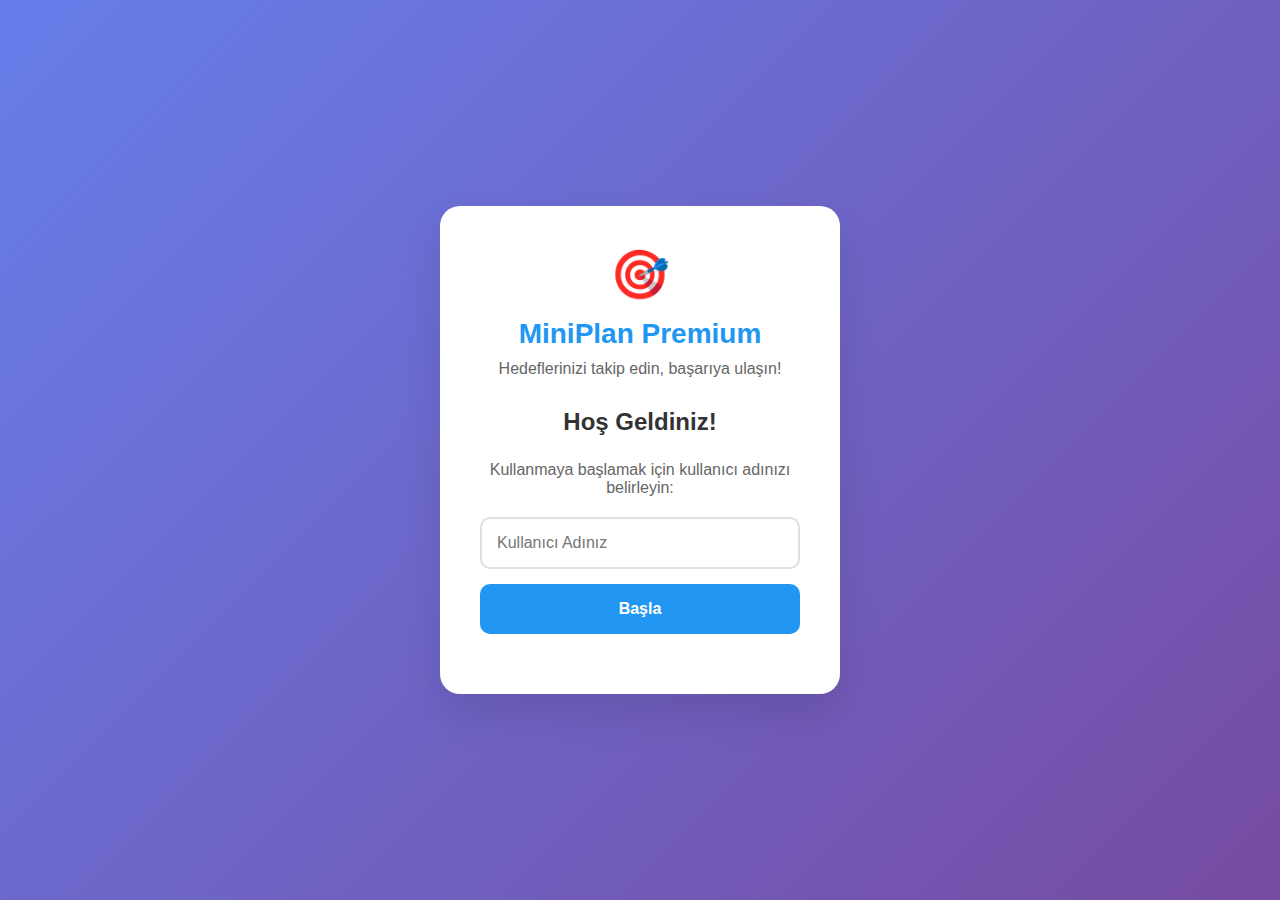
<file: miniplan_new/index.html>
<!DOCTYPE html>
<html lang="tr">
<head>
    <meta charset="UTF-8">
    <meta name="viewport" content="width=device-width, initial-scale=1.0, maximum-scale=1.0, user-scalable=no, viewport-fit=cover">
    <title>MiniPlan - Günlük Plan + AI Motive Geri Bildirim</title>
    
    <!-- PWA Meta Tags -->
    <meta name="description" content="Günlük hedeflerinizi planlayın, takip edin ve AI destekli motivasyon alın">
    <meta name="theme-color" content="#2196F3">
    <meta name="apple-mobile-web-app-capable" content="yes">
    <meta name="apple-mobile-web-app-status-bar-style" content="black-translucent">
    <meta name="apple-mobile-web-app-title" content="MiniPlan">
    <meta name="mobile-web-app-capable" content="yes">
    <meta name="format-detection" content="telephone=no">
    <meta name="msapplication-tap-highlight" content="no">
    
    <!-- PWA Icons -->
    <link rel="icon" type="image/svg+xml" href="icons/icon-192x192.svg">
    <link rel="apple-touch-icon" href="icons/icon-192x192.svg">
    <link rel="manifest" href="manifest.json">
    
    <link rel="stylesheet" href="styles.css">
    <link rel="stylesheet" href="https://cdnjs.cloudflare.com/ajax/libs/font-awesome/6.0.0/css/all.min.css">
</head>
<body>
    <!-- Kullanıcı Kurulum Modal -->
    <div id="userSetupModal" class="auth-modal">
        <div class="auth-container">
            <div class="auth-header">
                <div class="logo">🎯</div>
                <h1>MiniPlan Premium</h1>
                <p>Hedeflerinizi takip edin, başarıya ulaşın!</p>
            </div>
            
            <div class="auth-form">
                <h2>Hoş Geldiniz!</h2>
                <p style="margin-bottom: 20px; color: #666;">Kullanmaya başlamak için kullanıcı adınızı belirleyin:</p>
                <input type="text" id="userNameInput" class="auth-input" placeholder="Kullanıcı Adınız" required>
                <button onclick="createUser()" class="auth-btn">Başla</button>
            </div>
        </div>
    </div>

    <!-- Arkadaş Modal -->
    <div id="friendsModal" class="auth-modal" style="display: none;">
        <div class="auth-container" style="max-width: 600px;">
            <div class="auth-header">
                <div class="logo">👥</div>
                <h1>Arkadaşlarım</h1>
                <p>Arkadaşlarınızla hedeflerinizi paylaşın ve motivasyonunuzu artırın!</p>
            </div>
            
            <div class="auth-form">
                <h2>Arkadaş Ekle</h2>
                <div style="display: flex; gap: 10px; margin-bottom: 20px;">
                    <input type="text" id="friendNameInput" class="auth-input" placeholder="Arkadaş Adı" style="flex: 1;">
                    <input type="text" id="friendCodeInput" class="auth-input" placeholder="Arkadaş Kodu" style="flex: 1;">
                    <button onclick="addFriend()" class="auth-btn" style="width: auto;">Ekle</button>
                </div>
                
                <h3>Arkadaş Listesi</h3>
                <div id="friendsList" style="max-height: 300px; overflow-y: auto; margin-bottom: 20px;">
                    <!-- Arkadaşlar buraya gelecek -->
                </div>
                
                <div style="background: #f8f9fa; padding: 15px; border-radius: 10px; margin-bottom: 20px;">
                    <h4>📋 Sizin Kodunuz</h4>
                    <div style="display: flex; align-items: center; gap: 10px;">
                        <input type="text" id="myCode" class="auth-input" readonly style="background: #e9ecef;">
                        <button onclick="copyMyCode()" class="auth-btn" style="width: auto;">Kopyala</button>
                    </div>
                    <p style="font-size: 12px; color: #666; margin-top: 10px;">
                        Bu kodu arkadaşlarınızla paylaşın ki sizi ekleyebilsinler!
                    </p>
                </div>
                
                <button onclick="closeFriendsModal()" class="auth-btn" style="background: #6c757d;">Kapat</button>
            </div>
        </div>
    </div>

    <!-- Premium Plan Modal -->
    <div id="premiumModal" class="premium-modal" style="display: none;">
        <div class="premium-container">
            <div class="premium-header">
                <div class="premium-logo">💎</div>
                <h1>MiniPlan Premium</h1>
                <p>Hedeflerinizi bir üst seviyeye taşıyın!</p>
            </div>
            
            <div class="premium-plans">
                <div class="plan-card free-plan">
                    <div class="plan-header">
                        <h3>🆓 Ücretsiz</h3>
                        <div class="plan-price">$0</div>
                    </div>
                    <ul class="plan-features">
                        <li>✅ Günlük 5 hedef</li>
                        <li>✅ Temel takvim</li>
                        <li>✅ Basit istatistikler</li>
                        <li>✅ Günlük notlar</li>
                        <li>✅ Ruh hali takibi</li>
                        <li>✅ Temel bildirimler</li>
                    </ul>
                    <button class="plan-btn free-btn" onclick="selectFreePlan()">Mevcut Plan</button>
                </div>
                
                <div class="plan-card premium-plan">
                    <div class="plan-badge">POPÜLER</div>
                    <div class="plan-header">
                        <h3>💎 Premium</h3>
                        <div class="plan-price">$4.99<span>/ay</span></div>
                    </div>
                    <ul class="plan-features">
                        <li>✅ Sınırsız hedef</li>
                        <li>✅ Gelişmiş analitik</li>
                        <li>✅ AI destekli öneriler</li>
                        <li>✅ Sosyal özellikler</li>
                        <li>✅ Özel temalar</li>
                        <li>✅ Bulut senkronizasyonu</li>
                        <li>✅ PDF rapor export</li>
                        <li>✅ Özel rozetler</li>
                        <li>✅ Akıllı bildirimler</li>
                    </ul>
                    <button class="plan-btn premium-btn" onclick="selectPremiumPlan()">Premium'a Geç</button>
                </div>
            </div>
            
            <div class="premium-footer">
                <p>7 gün ücretsiz deneme • İstediğiniz zaman iptal edin</p>
                <button class="close-premium" onclick="closePremiumModal()">Kapat</button>
            </div>
        </div>
    </div>

    <!-- Ana Uygulama -->
    <div id="mainApp" class="container" style="display: none;">
        <div class="header">
            <div class="header-controls">
                <button class="theme-toggle" onclick="toggleTheme()" title="Tema Değiştir">
                    <i class="fas fa-moon"></i>
                </button>
                <select class="color-picker" onchange="changeColor(this.value)" title="Renk Teması">
                    <option value="blue">🔵 Mavi</option>
                    <option value="green">🟢 Yeşil</option>
                    <option value="purple">🟣 Mor</option>
                    <option value="orange">🟠 Turuncu</option>
                </select>
                <button id="premiumBtn" class="premium-btn-header" onclick="showPremiumModal()" title="Premium Plan">
                    <span id="premiumStatus">🆓</span>
                </button>
                <button class="logout-btn" onclick="logout()" title="Çıkış Yap">
                    <i class="fas fa-sign-out-alt"></i>
                </button>
            </div>
            <div class="user-info">
                <span id="userName">Kullanıcı</span>
                <button onclick="showFriendsModal()" class="btn" style="margin-left: 10px; padding: 12px 20px; font-size: 16px; background: rgba(255,255,255,0.3); border: 2px solid rgba(255,255,255,0.5); font-weight: bold; min-height: 50px; min-width: 120px; display: flex; align-items: center; justify-content: center; cursor: pointer; transition: all 0.3s ease;" onmouseover="this.style.background='rgba(255,255,255,0.5)'" onmouseout="this.style.background='rgba(255,255,255,0.3)'">
                    👥 Arkadaşlar
                </button>
            </div>
            <div class="logo">🎯</div>
            <h1 class="title">MiniPlan Premium</h1>
            <p class="subtitle">Günlük Plan + AI Motive Geri Bildirim</p>
            <div class="ai-motivation" id="aiMotivation">
                "Bugün harika bir gün olacak! Her adımınız başarıya götürüyor. 🌟"
            </div>
        </div>

        <div class="main-content">
            <div class="section">
                <h2 class="section-title">
                    <span class="section-icon">📅</span>
                    Takvim
                </h2>
                <div class="calendar">
                    <!-- AI Goal Suggestions -->
                    <div style="margin-bottom: 20px; padding: 15px; background: linear-gradient(135deg, #667eea, #764ba2); color: white; border-radius: 10px;">
                        <h4 style="margin-bottom: 10px;">🤖 AI Hedef Önerileri</h4>
                        <div id="aiSuggestions" style="font-size: 14px; line-height: 1.5;">
                            <!-- AI suggestions will appear here -->
                        </div>
                        <button class="btn" style="margin-top: 10px; background: rgba(255,255,255,0.2); border: 1px solid rgba(255,255,255,0.3);" onclick="generateAISuggestions()">
                            Yeni Öneriler Al
                        </button>
                    </div>
                    
                    <div class="calendar-header">
                        <button class="calendar-nav" onclick="previousMonth()">‹</button>
                        <div class="calendar-title" id="calendarTitle">Ocak 2025</div>
                        <button class="calendar-nav" onclick="nextMonth()">›</button>
                    </div>
                    <div class="calendar-grid" id="calendarGrid">
                        <!-- Takvim günleri buraya gelecek -->
                    </div>
                </div>

                <!-- Kişisel Bölümler -->
                <div style="margin-top: 20px;">
                    
                    <!-- Günlük Notlar -->
                    <div style="background: white; border-radius: 10px; padding: 20px; box-shadow: 0 5px 15px rgba(0,0,0,0.1); margin-bottom: 15px;">
                        <h4 style="color: #333; margin-bottom: 15px; display: flex; align-items: center;">
                            <span style="margin-right: 8px;">📝</span>
                            Günlük Notlar
                        </h4>
                        <textarea id="dailyNotes" placeholder="Bugün için notlarınızı yazın..." style="width: 100%; min-height: 80px; padding: 12px; border: 2px solid #e0e0e0; border-radius: 8px; font-family: inherit; resize: vertical;" onchange="saveNotes()"></textarea>
                        <div style="margin-top: 10px; display: flex; justify-content: space-between; align-items: center;">
                            <span style="font-size: 12px; color: #666;">Notlarınız otomatik kaydedilir</span>
                            <button onclick="clearNotes()" class="btn-secondary" style="padding: 6px 12px; font-size: 12px;">Temizle</button>
                        </div>
                    </div>

                    <!-- Ruh Hali Takibi -->
                    <div style="background: white; border-radius: 10px; padding: 20px; box-shadow: 0 5px 15px rgba(0,0,0,0.1); margin-bottom: 15px;">
                        <h4 style="color: #333; margin-bottom: 15px; display: flex; align-items: center;">
                            <span style="margin-right: 8px;">😊</span>
                            Bugün Nasıl Hissediyorsunuz?
                        </h4>
                        <div style="display: flex; justify-content: space-around; margin-bottom: 15px;">
                            <button onclick="setMood('excellent')" class="mood-btn" data-mood="excellent">
                                <span style="font-size: 24px;">😄</span>
                                <span style="font-size: 12px;">Mükemmel</span>
                            </button>
                            <button onclick="setMood('good')" class="mood-btn" data-mood="good">
                                <span style="font-size: 24px;">😊</span>
                                <span style="font-size: 12px;">İyi</span>
                            </button>
                            <button onclick="setMood('okay')" class="mood-btn" data-mood="okay">
                                <span style="font-size: 24px;">😐</span>
                                <span style="font-size: 12px;">Normal</span>
                            </button>
                            <button onclick="setMood('bad')" class="mood-btn" data-mood="bad">
                                <span style="font-size: 24px;">😔</span>
                                <span style="font-size: 12px;">Kötü</span>
                            </button>
                            <button onclick="setMood('terrible')" class="mood-btn" data-mood="terrible">
                                <span style="font-size: 24px;">😢</span>
                                <span style="font-size: 12px;">Çok Kötü</span>
                            </button>
                        </div>
                        <div id="moodStatus" style="text-align: center; font-style: italic; color: #666; font-size: 14px;">
                            Henüz ruh halinizi belirtmediniz
                        </div>
                    </div>

                    <!-- Hava Durumu ve Aktivite -->
                    <div style="background: white; border-radius: 10px; padding: 20px; box-shadow: 0 5px 15px rgba(0,0,0,0.1); margin-bottom: 15px;">
                        <h4 style="color: #333; margin-bottom: 15px; display: flex; align-items: center;">
                            <span style="margin-right: 8px;">🌤️</span>
                            Günlük Detaylar
                        </h4>
                        <div style="display: grid; grid-template-columns: 1fr 1fr; gap: 15px;">
                            <div>
                                <label style="font-size: 14px; color: #666; margin-bottom: 5px; display: block;">Hava Durumu</label>
                                <select id="weather" onchange="saveDailyDetails()" style="width: 100%; padding: 8px; border: 1px solid #e0e0e0; border-radius: 5px;">
                                    <option value="">Seçiniz</option>
                                    <option value="sunny">☀️ Güneşli</option>
                                    <option value="cloudy">☁️ Bulutlu</option>
                                    <option value="rainy">🌧️ Yağmurlu</option>
                                    <option value="snowy">❄️ Karlı</option>
                                    <option value="stormy">⛈️ Fırtınalı</option>
                                </select>
                            </div>
                            <div>
                                <label style="font-size: 14px; color: #666; margin-bottom: 5px; display: block;">Ana Aktivite</label>
                                <select id="mainActivity" onchange="saveDailyDetails()" style="width: 100%; padding: 8px; border: 1px solid #e0e0e0; border-radius: 5px;">
                                    <option value="">Seçiniz</option>
                                    <option value="work">💼 İş</option>
                                    <option value="study">📚 Çalışma</option>
                                    <option value="exercise">🏃‍♂️ Egzersiz</option>
                                    <option value="social">👥 Sosyal</option>
                                    <option value="rest">😴 Dinlenme</option>
                                    <option value="travel">✈️ Seyahat</option>
                                    <option value="hobby">🎨 Hobi</option>
                                </select>
                            </div>
                        </div>
                    </div>

                    <!-- Motivasyon Sözü -->
                    <div style="background: linear-gradient(135deg, #667eea, #764ba2); color: white; border-radius: 10px; padding: 20px; box-shadow: 0 5px 15px rgba(0,0,0,0.1);">
                        <h4 style="margin-bottom: 10px; display: flex; align-items: center;">
                            <span style="margin-right: 8px;">💪</span>
                            Bugünün Motivasyon Sözü
                        </h4>
                        <div id="dailyQuote" style="font-style: italic; font-size: 16px; line-height: 1.5; margin-bottom: 15px;">
                            "Başarı yolculuğunuzda her gün yeni bir adım atın."
                        </div>
                        <button onclick="newQuote()" class="btn" style="background: rgba(255,255,255,0.2); border: 1px solid rgba(255,255,255,0.3);">
                            Yeni Söz Al
                        </button>
                    </div>

                    <!-- Premium Özellikler (Premium kullanıcılar için) -->
                    <div id="premiumFeatures" style="display: none;">
                        
                        <!-- Sosyal Özellikler -->
                        <div style="background: white; border-radius: 10px; padding: 20px; box-shadow: 0 5px 15px rgba(0,0,0,0.1); margin-bottom: 15px;">
                            <h4 style="color: #333; margin-bottom: 15px; display: flex; align-items: center;">
                                <span style="margin-right: 8px;">👥</span>
                                Sosyal Özellikler
                            </h4>
                            <div style="display: grid; gap: 10px;">
                                <button onclick="showFriendsModal()" class="btn" style="background: #4caf50;">
                                    <i class="fas fa-users"></i> Arkadaşlarım
                                </button>
                                <button onclick="showLeaderboard()" class="btn" style="background: #ff9800;">
                                    <i class="fas fa-trophy"></i> Liderlik Tablosu
                                </button>
                                <button onclick="shareAchievement()" class="btn" style="background: #9c27b0;">
                                    <i class="fas fa-share"></i> Başarımı Paylaş
                                </button>
                            </div>
                        </div>

                        <!-- Gelişmiş Analitik -->
                        <div style="background: white; border-radius: 10px; padding: 20px; box-shadow: 0 5px 15px rgba(0,0,0,0.1); margin-bottom: 15px;">
                            <h4 style="color: #333; margin-bottom: 15px; display: flex; align-items: center;">
                                <span style="margin-right: 8px;">📊</span>
                                Gelişmiş Analitik
                            </h4>
                            <div style="display: grid; gap: 10px;">
                                <button onclick="exportPDF()" class="btn" style="background: #f44336;">
                                    <i class="fas fa-file-pdf"></i> PDF Rapor İndir
                                </button>
                                <button onclick="showAdvancedAnalytics()" class="btn" style="background: #2196F3;">
                                    <i class="fas fa-chart-line"></i> Detaylı Analiz
                                </button>
                                <button onclick="showTrends()" class="btn" style="background: #00bcd4;">
                                    <i class="fas fa-trending-up"></i> Trend Analizi
                                </button>
                            </div>
                        </div>

                        <!-- AI Özellikleri -->
                        <div style="background: white; border-radius: 10px; padding: 20px; box-shadow: 0 5px 15px rgba(0,0,0,0.1); margin-bottom: 15px;">
                            <h4 style="color: #333; margin-bottom: 15px; display: flex; align-items: center;">
                                <span style="margin-right: 8px;">🤖</span>
                                AI Asistan
                            </h4>
                            <div style="display: grid; gap: 10px;">
                                <button onclick="getAIPersonalizedAdvice()" class="btn" style="background: #673ab7;">
                                    <i class="fas fa-robot"></i> Kişisel AI Önerisi
                                </button>
                                <button onclick="optimizeGoals()" class="btn" style="background: #3f51b5;">
                                    <i class="fas fa-magic"></i> Hedef Optimizasyonu
                                </button>
                                <button onclick="predictSuccess()" class="btn" style="background: #009688;">
                                    <i class="fas fa-crystal-ball"></i> Başarı Tahmini
                                </button>
                            </div>
                        </div>
                    </div>
                </div>
            </div>

            <div class="section">
                <h2 class="section-title">
                    <span class="section-icon">🎯</span>
                    Hedefler & Hatırlatıcılar
                </h2>
                
                <!-- Akıllı Hatırlatıcılar -->
                <div style="margin-bottom: 20px; padding: 15px; background: linear-gradient(135deg, #ff6b6b, #ee5a24); color: white; border-radius: 10px;">
                    <h4 style="margin-bottom: 10px;">⏰ Akıllı Hatırlatıcılar</h4>
                    <div style="display: grid; gap: 10px;">
                        <div style="display: flex; justify-content: space-between; align-items: center;">
                            <span>Günlük Hatırlatıcı</span>
                            <label class="switch">
                                <input type="checkbox" id="dailyReminder" checked>
                                <span class="slider"></span>
                            </label>
                        </div>
                        <div style="display: flex; justify-content: space-between; align-items: center;">
                            <span>Haftalık Rapor</span>
                            <label class="switch">
                                <input type="checkbox" id="weeklyReport" checked>
                                <span class="slider"></span>
                            </label>
                        </div>
                        <div style="display: flex; justify-content: space-between; align-items: center;">
                            <span>Motivasyon Mesajları</span>
                            <label class="switch">
                                <input type="checkbox" id="motivationMessages" checked>
                                <span class="slider"></span>
                            </label>
                        </div>
                    </div>
                </div>
                <div class="tabs">
                    <div class="tab active" onclick="switchTab('today')">Bugün</div>
                    <div class="tab" onclick="switchTab('selected')">Seçili Gün</div>
                </div>

                <div class="tab-content active" id="todayTab">
                    <div class="goals-section">
                        <div class="selected-date">Bugün: <span id="todayDate"></span></div>
                        
                        <!-- Gelişmiş Hedef Ekleme Formu -->
                        <div style="margin-bottom: 20px; padding: 15px; background: rgba(33, 150, 243, 0.1); border-radius: 10px;">
                            <h4 style="margin-bottom: 15px; color: #2196F3;">🎯 Yeni Hedef Ekle</h4>
                            
                            <!-- Hızlı Şablonlar -->
                            <div style="margin-bottom: 15px;">
                                <h5 style="margin-bottom: 10px; color: #666; font-size: 14px;">⚡ Hızlı Şablonlar</h5>
                                <div style="display: flex; flex-wrap: wrap; gap: 8px;">
                                    <button onclick="addTemplateGoal('30 dakika egzersiz yap')" class="template-btn">🏃‍♂️ Egzersiz</button>
                                    <button onclick="addTemplateGoal('Kitap oku')" class="template-btn">📚 Okuma</button>
                                    <button onclick="addTemplateGoal('Meditasyon yap')" class="template-btn">🧘‍♀️ Meditasyon</button>
                                    <button onclick="addTemplateGoal('Su iç')" class="template-btn">💧 Su</button>
                                    <button onclick="addTemplateGoal('Ailemi ara')" class="template-btn">👨‍👩‍👧‍👦 Aile</button>
                                    <button onclick="addTemplateGoal('Yeni bir şey öğren')" class="template-btn">🎓 Öğrenme</button>
                                </div>
                            </div>
                            
                            <div style="display: grid; gap: 10px;">
                                <input type="text" class="goal-input" placeholder="Hedefinizi yazın..." id="newGoalInput" onkeypress="handleEnterKey(event)">
                                <select class="goal-input" id="goalCategory" style="background: white;">
                                    <option value="genel">📋 Genel</option>
                                    <option value="is">💼 İş</option>
                                    <option value="saglik">🏃‍♂️ Sağlık</option>
                                    <option value="egitim">📚 Eğitim</option>
                                    <option value="sosyal">👥 Sosyal</option>
                                    <option value="kisisel">🧘‍♀️ Kişisel</option>
                                    <option value="yaratici">🎨 Yaratıcı</option>
                                    <option value="finans">💰 Finans</option>
                                </select>
                                
                                <!-- Öncelik Seviyesi -->
                                <select class="goal-input" id="goalPriority" style="background: white;">
                                    <option value="normal">⚪ Normal Öncelik</option>
                                    <option value="high">🔴 Yüksek Öncelik</option>
                                    <option value="urgent">🚨 Acil</option>
                                </select>
                                
                                <button class="btn" onclick="addNewGoal()" style="width: 100%;">
                                    <i class="fas fa-plus"></i> Hedef Ekle
                                </button>
                            </div>
                        </div>

                        <!-- Mevcut Hedefler -->
                        <div id="todayGoalsList" style="margin-bottom: 20px;">
                            <!-- Hedefler burada listelenecek -->
                        </div>

                        <button class="btn btn-secondary" onclick="completeToday()">Günü Tamamla</button>
                    </div>
                </div>

                <div class="tab-content" id="selectedTab">
                    <div class="goals-section">
                        <div class="selected-date">Seçili Gün: <span id="selectedDate"></span></div>
                        
                        <!-- Seçili Gün Hedef Ekleme -->
                        <div style="margin-bottom: 20px; padding: 15px; background: rgba(33, 150, 243, 0.1); border-radius: 10px;">
                            <h4 style="margin-bottom: 15px; color: #2196F3;">🎯 Seçili Gün Hedefi Ekle</h4>
                            <div style="display: grid; gap: 10px;">
                                <input type="text" class="goal-input" placeholder="Hedefinizi yazın..." id="selectedGoalInput" onkeypress="handleSelectedEnterKey(event)">
                                <select class="goal-input" id="selectedGoalCategory" style="background: white;">
                                    <option value="genel">📋 Genel</option>
                                    <option value="is">💼 İş</option>
                                    <option value="saglik">🏃‍♂️ Sağlık</option>
                                    <option value="egitim">📚 Eğitim</option>
                                    <option value="sosyal">👥 Sosyal</option>
                                    <option value="kisisel">🧘‍♀️ Kişisel</option>
                                    <option value="yaratici">🎨 Yaratıcı</option>
                                    <option value="finans">💰 Finans</option>
                                </select>
                                <select class="goal-input" id="selectedGoalPriority" style="background: white;">
                                    <option value="normal">⚪ Normal Öncelik</option>
                                    <option value="high">🔴 Yüksek Öncelik</option>
                                    <option value="urgent">🚨 Acil</option>
                                </select>
                                <button class="btn" onclick="addSelectedGoal()" style="width: 100%;">
                                    <i class="fas fa-plus"></i> Hedef Ekle
                                </button>
                            </div>
                        </div>

                        <!-- Seçili Gün Hedefleri Listesi -->
                        <div id="selectedGoalsList" style="margin-bottom: 20px;">
                            <!-- Hedefler burada listelenecek -->
                        </div>

                        <!-- Seçili Gün Notları -->
                        <div style="background: white; border-radius: 10px; padding: 20px; box-shadow: 0 5px 15px rgba(0,0,0,0.1); margin-bottom: 15px;">
                            <h4 style="color: #333; margin-bottom: 15px; display: flex; align-items: center;">
                                <span style="margin-right: 8px;">📝</span>
                                Seçili Gün Notları
                            </h4>
                            <textarea id="selectedDayNotes" placeholder="Bu gün için notlarınızı yazın..." style="width: 100%; min-height: 80px; padding: 12px; border: 2px solid #e0e0e0; border-radius: 8px; font-family: inherit; resize: vertical;" onchange="saveSelectedNotes()"></textarea>
                            <div style="margin-top: 10px; display: flex; justify-content: space-between; align-items: center;">
                                <span style="font-size: 12px; color: #666;">Notlarınız otomatik kaydedilir</span>
                                <button onclick="clearSelectedNotes()" class="btn-secondary" style="padding: 6px 12px; font-size: 12px;">Temizle</button>
                            </div>
                        </div>
                    </div>
                </div>

                <div class="progress-section">
                    <h3>Bugünün İlerlemesi</h3>
                    <div class="progress-bar">
                        <div class="progress-fill" id="progressBar"></div>
                    </div>
                    <div id="progressText">0/3 hedef tamamlandı</div>
                    
                    <div class="stats">
                        <div class="stat-item">
                            <div class="stat-number" id="totalDays">0</div>
                            <div class="stat-label">Toplam Gün</div>
                        </div>
                        <div class="stat-item">
                            <div class="stat-number" id="completedGoals">0</div>
                            <div class="stat-label">Tamamlanan Hedef</div>
                        </div>
                        <div class="stat-item">
                            <div class="stat-number" id="successRate">0%</div>
                            <div class="stat-label">Başarı Oranı</div>
                        </div>
                    </div>
                    
                    <!-- Gamification Stats -->
                    <div class="stats" style="margin-top: 20px;">
                        <div class="stat-item">
                            <div class="stat-number" id="userPoints">0</div>
                            <div class="stat-label">Toplam Puan</div>
                        </div>
                        <div class="stat-item">
                            <div class="stat-number" id="userLevel">1</div>
                            <div class="stat-label">Seviye</div>
                        </div>
                        <div class="stat-item">
                            <div class="stat-number" id="userStreak">0</div>
                            <div class="stat-label">Günlük Seri</div>
                        </div>
                    </div>
                    
                    <!-- Badges Section -->
                    <div style="margin-top: 20px;">
                        <h3 style="color: #2196F3; margin-bottom: 10px;">🏆 Rozetler</h3>
                        <div id="badgesContainer" style="display: flex; flex-wrap: wrap; gap: 10px;">
                            <!-- Badges will be displayed here -->
                        </div>
                    </div>

                    <!-- Gelişmiş Analitik -->
                    <div style="margin-top: 20px;">
                        <h3 style="color: #2196F3; margin-bottom: 10px;">📊 Detaylı Analitik</h3>
                        
                        <!-- Haftalık Rapor -->
                        <div id="weeklyReport" style="background: white; padding: 15px; border-radius: 8px; box-shadow: 0 2px 4px rgba(0,0,0,0.1); margin-bottom: 15px;">
                            <h4 style="margin-bottom: 10px; color: #333;">📈 Haftalık Performans</h4>
                            <div style="display: grid; grid-template-columns: repeat(3, 1fr); gap: 10px; text-align: center;">
                                <div>
                                    <div style="font-size: 20px; font-weight: bold; color: #2196F3;" id="weeklyGoals">0</div>
                                    <div style="font-size: 12px; color: #666;">Hedef</div>
                                </div>
                                <div>
                                    <div style="font-size: 20px; font-weight: bold; color: #4caf50;" id="weeklyCompleted">0</div>
                                    <div style="font-size: 12px; color: #666;">Tamamlanan</div>
                                </div>
                                <div>
                                    <div style="font-size: 20px; font-weight: bold; color: #ff9800;" id="weeklyRate">0%</div>
                                    <div style="font-size: 12px; color: #666;">Başarı Oranı</div>
                                </div>
                            </div>
                        </div>

                        <!-- Kategori Analizi -->
                        <div id="categoryAnalysis" style="background: white; padding: 15px; border-radius: 8px; box-shadow: 0 2px 4px rgba(0,0,0,0.1); margin-bottom: 15px;">
                            <h4 style="margin-bottom: 10px; color: #333;">🎯 Kategori Dağılımı</h4>
                            <div id="categoryChart" style="height: 200px; display: flex; align-items: end; gap: 5px; padding: 10px 0;">
                                <!-- Kategori grafikleri burada oluşturulacak -->
                            </div>
                        </div>

                        <!-- Zaman Analizi -->
                        <div id="timeAnalysis" style="background: white; padding: 15px; border-radius: 8px; box-shadow: 0 2px 4px rgba(0,0,0,0.1);">
                            <h4 style="margin-bottom: 10px; color: #333;">⏰ En Verimli Saatler</h4>
                            <div id="timeChart" style="height: 150px; display: flex; align-items: end; gap: 2px; padding: 10px 0;">
                                <!-- Zaman grafikleri burada oluşturulacak -->
                            </div>
                        </div>
                    </div>
                </div>
            </div>
        </div>
    </div>

    <script>
        // Global değişkenler
        let currentDate = new Date();
        let selectedDate = new Date();
        let currentUser = null;
        let userPlan = 'free'; // 'free' veya 'premium'
        let goals = {};
        let completedDays = {};
        let dailyNotes = {};
        let dailyMoods = {};
        let dailyDetails = {};
        let userStats = {
            points: 0,
            level: 1,
            badges: [],
            streak: 0,
            premiumFeatures: []
        };
        let friends = [];
        let socialActivities = [];
        let premiumExpiry = null;

        // Motivasyon sözleri
        const motivationalQuotes = [
            "Başarı yolculuğunuzda her gün yeni bir adım atın.",
            "Küçük hedefler büyük başarıların temelidir.",
            "Bugün yapabileceğinizi yarına bırakmayın.",
            "Her gün yeni bir başlangıçtır.",
            "Motivasyonunuz yüksek, hedefleriniz net.",
            "Başarı için gerekli olan tek şey bugün başlamak.",
            "Hedeflerinize ulaşmak için mükemmel bir gün.",
            "Her gün bir fırsat, bugün sizin fırsatınız.",
            "Başarı yolculuğunuzda bugün önemli bir adım.",
            "Küçük ilerlemeler büyük değişimler yaratır."
        ];

        // Kullanıcı yönetimi
        function checkAuth() {
            // Eski kullanıcı verilerini temizle (yeni sistem için)
            localStorage.removeItem('miniplan_user');
            localStorage.removeItem('miniplan_users');
            
            // Her zaman kullanıcı kurulum modalını göster
            showUserSetupModal();
        }

        function loadUserData() {
            // Tüm değişkenleri güvenli şekilde başlat
            goals = goals || {};
            completedDays = completedDays || {};
            dailyNotes = dailyNotes || {};
            dailyMoods = dailyMoods || {};
            dailyDetails = dailyDetails || {};
            friends = friends || [];
            userPlan = userPlan || 'free';
            premiumExpiry = premiumExpiry || null;
            
            if (!userStats) {
                userStats = {
                    points: 0,
                    level: 1,
                    badges: [],
                    streak: 0,
                    premiumFeatures: []
                };
            }
            
            // currentUser kontrolü
            if (!currentUser) {
                console.log('currentUser yok, varsayılan değerler yükleniyor');
                return;
            }
            
            const userGoals = localStorage.getItem(`miniplan_goals_${currentUser.id}`) || '{}';
            const userCompletedDays = localStorage.getItem(`miniplan_completedDays_${currentUser.id}`) || '{}';
            const userStatsData = localStorage.getItem(`miniplan_userStats_${currentUser.id}`) || '{}';
            const userNotes = localStorage.getItem(`miniplan_notes_${currentUser.id}`) || '{}';
            const userMoods = localStorage.getItem(`miniplan_moods_${currentUser.id}`) || '{}';
            const userDetails = localStorage.getItem(`miniplan_details_${currentUser.id}`) || '{}';
            const userPlanData = localStorage.getItem(`miniplan_plan_${currentUser.id}`) || 'free';
            const userPremiumExpiry = localStorage.getItem(`miniplan_premium_expiry_${currentUser.id}`) || null;
            const userFriends = localStorage.getItem(`miniplan_friends_${currentUser.id}`) || '[]';
            
            goals = JSON.parse(userGoals);
            completedDays = JSON.parse(userCompletedDays);
            userStats = JSON.parse(userStatsData);
            dailyNotes = JSON.parse(userNotes);
            dailyMoods = JSON.parse(userMoods);
            dailyDetails = JSON.parse(userDetails);
            userPlan = userPlanData;
            premiumExpiry = userPremiumExpiry ? new Date(userPremiumExpiry) : null;
            friends = JSON.parse(userFriends);
        }

        function saveUserData() {
            if (!currentUser) return;
            
            localStorage.setItem(`miniplan_goals_${currentUser.id}`, JSON.stringify(goals));
            localStorage.setItem(`miniplan_completedDays_${currentUser.id}`, JSON.stringify(completedDays));
            localStorage.setItem(`miniplan_userStats_${currentUser.id}`, JSON.stringify(userStats));
            localStorage.setItem(`miniplan_notes_${currentUser.id}`, JSON.stringify(dailyNotes));
            localStorage.setItem(`miniplan_moods_${currentUser.id}`, JSON.stringify(dailyMoods));
            localStorage.setItem(`miniplan_details_${currentUser.id}`, JSON.stringify(dailyDetails));
            localStorage.setItem(`miniplan_plan_${currentUser.id}`, userPlan);
            localStorage.setItem(`miniplan_premium_expiry_${currentUser.id}`, premiumExpiry ? premiumExpiry.toISOString() : null);
            localStorage.setItem(`miniplan_friends_${currentUser.id}`, JSON.stringify(friends));
        }

        // AI Motivasyon Cümleleri
        const motivationMessages = [
            "Bugün harika bir gün olacak! Her adımınız başarıya götürüyor. 🌟",
            "Yeni bir gün, yeni fırsatlar! Hedeflerinize odaklanın ve ilerleyin. 💪",
            "Başarı yolculuğunuzda bugün önemli bir adım atacaksınız. 🚀",
            "Küçük hedefler büyük başarıların temelidir. Bugün mükemmel! ✨",
            "Motivasyonunuz yüksek, hedefleriniz net. Bugün sizin gününüz! 🎯",
            "Her gün yeni bir başlangıç. Bugün fark yaratacaksınız! 🌅",
            "Hedeflerinize ulaşmak için bugün mükemmel bir gün. Başlayın! 🔥",
            "Başarı için gerekli olan tek şey bugün başlamak. Hazırsınız! ⭐",
            "Bugün hedeflerinize bir adım daha yaklaşacaksınız. İnanın! 💎",
            "Her gün bir fırsat, bugün sizin fırsatınız. Değerlendirin! 🎪"
        ];

        // Kullanıcı kurulum fonksiyonları
        function showUserSetupModal() {
            document.getElementById('userSetupModal').style.display = 'flex';
            document.getElementById('mainApp').style.display = 'none';
        }

        function createUser() {
            const userName = document.getElementById('userNameInput').value.trim();
            
            if (!userName) {
                alert('Lutfen kullanici adinizi girin!');
                return;
            }
            
            // Kullanıcı adı uzunluğunu kontrol et
            if (userName.length < 2) {
                alert('Kullanici adi en az 2 karakter olmalidir!');
                return;
            }
            
            if (userName.length > 20) {
                alert('Kullanici adi en fazla 20 karakter olabilir!');
                return;
            }
            
            // Yeni kullanıcı oluştur
            currentUser = {
                id: Date.now(),
                name: userName,
                createdAt: new Date()
            };
            
            // Kullanıcıyı kaydet
            localStorage.setItem('miniplan_user', JSON.stringify(currentUser));
            
            // Tüm değişkenleri sıfırla
            goals = {};
            completedDays = {};
            dailyNotes = {};
            dailyMoods = {};
            dailyDetails = {};
            friends = [];
            userStats = {
                points: 0,
                level: 1,
                badges: [],
                streak: 0,
                premiumFeatures: []
            };
            userPlan = 'free';
            premiumExpiry = null;
            
            // Kullanıcı verilerini yükle
            loadUserData();
            
            // Ana uygulamayı göster
            showMainApp();
            
            alert('Hos geldiniz, ' + userName + '! 🎉');
        }

        function showMainApp() {
            console.log('showMainApp fonksiyonu çalıştı');
            console.log('currentUser:', currentUser);
            
            const userSetupModal = document.getElementById('userSetupModal');
            const mainApp = document.getElementById('mainApp');
            const userName = document.getElementById('userName');
            
            console.log('userSetupModal:', userSetupModal);
            console.log('mainApp:', mainApp);
            console.log('userName:', userName);
            
            if (userSetupModal) userSetupModal.style.display = 'none';
            if (mainApp) mainApp.style.display = 'block';
            if (userName && currentUser) userName.textContent = currentUser.name;
            
            console.log('initializeApp çağrılıyor');
            initializeApp();
            console.log('showMainApp tamamlandı');
        }



        function logout() {
            currentUser = null;
            localStorage.removeItem('miniplan_user');
            showUserSetupModal();
            alert('Cikis yapildi');
        }

        // LocalStorage desteği
        function saveToLocalStorage() {
            if (currentUser) {
                saveUserData();
            }
        }

        function loadFromLocalStorage() {
            if (currentUser) {
                loadUserData();
            }
        }

        // Mobil optimizasyonları
        function setupMobileOptimizations() {
            // iOS Safari için viewport düzeltmesi
            if (/iPad|iPhone|iPod/.test(navigator.userAgent)) {
                const viewport = document.querySelector('meta[name=viewport]');
                if (viewport) {
                    viewport.setAttribute('content', 'width=device-width, initial-scale=1.0, maximum-scale=1.0, user-scalable=no, viewport-fit=cover');
                }
            }
            
            // Android Chrome için touch optimizasyonu
            if (/Android/.test(navigator.userAgent)) {
                document.body.style.touchAction = 'manipulation';
            }
            
            // PWA install prompt
            let deferredPrompt;
            window.addEventListener('beforeinstallprompt', (e) => {
                e.preventDefault();
                deferredPrompt = e;
                showInstallPrompt();
            });
        }
        
        function showInstallPrompt() {
            // PWA kurulum önerisi gösterme
            console.log('PWA kurulum önerisi mevcut');
        }
        
        // Service Worker kaydet
        if ('serviceWorker' in navigator) {
            window.addEventListener('load', function() {
                navigator.serviceWorker.register('/sw.js')
                    .then(function(registration) {
                        console.log('ServiceWorker başarıyla kaydedildi:', registration.scope);
                    })
                    .catch(function(error) {
                        console.log('ServiceWorker kaydı başarısız:', error);
                    });
            });
        }

        // Sayfa yüklendiğinde auth kontrolü yap
        window.addEventListener('load', function() {
            setupMobileOptimizations();
            checkAuth();
            loadThemeSettings();
        });

        // Ana uygulama yüklendiğinde
        function initializeApp() {
            console.log('initializeApp başladı');
            try {
                // Tüm değişkenleri güvenli şekilde başlat
                if (!goals) goals = {};
                if (!completedDays) completedDays = {};
                if (!dailyNotes) dailyNotes = {};
                if (!dailyMoods) dailyMoods = {};
                if (!dailyDetails) dailyDetails = {};
                if (!friends) friends = [];
                if (!userStats) {
                    userStats = {
                        points: 0,
                        level: 1,
                        badges: [],
                        streak: 0,
                        premiumFeatures: []
                    };
                }
                if (!userPlan) userPlan = 'free';
                
                // Kullanıcı verilerini yükle
                loadUserData();
                console.log('loadUserData tamamlandı');
                
                loadFromLocalStorage();
                console.log('loadFromLocalStorage tamamlandı');
                
                renderCalendar();
                console.log('renderCalendar tamamlandı');
                
                updateStats();
                console.log('updateStats tamamlandı');
                
                updateAnalytics();
                console.log('updateAnalytics tamamlandı');
                
                displayBadges();
                console.log('displayBadges tamamlandı');
                
                generateAISuggestions();
                console.log('generateAISuggestions tamamlandı');
                
                updateTodayDate();
                console.log('updateTodayDate tamamlandı');
                
                setupNotifications();
                console.log('setupNotifications tamamlandı');
                
                scheduleReminder();
                console.log('scheduleReminder tamamlandı');
                
                loadTodayGoals();
                console.log('loadTodayGoals tamamlandı');
                
                loadNotes();
                console.log('loadNotes tamamlandı');
                
                loadMood();
                console.log('loadMood tamamlandı');
                
                loadDailyDetails();
                console.log('loadDailyDetails tamamlandı');
                
                loadQuote();
                console.log('loadQuote tamamlandı');
                
                updatePremiumStatus();
                console.log('updatePremiumStatus tamamlandı');
                
                loadPremiumFeatures();
                console.log('loadPremiumFeatures tamamlandı');
                
                console.log('initializeApp tamamlandı');
            } catch (error) {
                console.error('initializeApp hatası:', error);
                alert('Uygulama baslatilirken hata olustu: ' + error.message);
            }
        }

        // Bildirim sistemi
        function sendNotification(title, body) {
            if ('Notification' in window && Notification.permission === 'granted') {
                new Notification(title, {
                    body: body,
                    icon: '/favicon.ico',
                    badge: '/favicon.ico'
                });
            }
        }

        function scheduleReminder() {
            const now = new Date();
            const reminderTime = new Date(now.getFullYear(), now.getMonth(), now.getDate(), 20, 0, 0); // Saat 20:00
            
            if (now < reminderTime) {
                const timeUntilReminder = reminderTime.getTime() - now.getTime();
                setTimeout(() => {
                    sendNotification('MiniPlan Hatırlatıcı', 'Günlük hedeflerinizi kontrol etmeyi unutmayın! 🎯');
                }, timeUntilReminder);
            }
        }

        // Veri değiştiğinde otomatik kaydet
        function autoSave() {
            saveToLocalStorage();
        }

        // Tema fonksiyonları
        function toggleTheme() {
            const body = document.body;
            const currentTheme = body.getAttribute('data-theme');
            const newTheme = currentTheme === 'dark' ? 'light' : 'dark';
            
            body.setAttribute('data-theme', newTheme);
            localStorage.setItem('miniplan_theme', newTheme);
            
            const icon = document.querySelector('.theme-toggle i');
            icon.className = newTheme === 'dark' ? 'fas fa-sun' : 'fas fa-moon';
            
            showNotification('Tema değiştirildi!');
        }

        function changeColor(color) {
            document.body.setAttribute('data-color', color);
            localStorage.setItem('miniplan_color', color);
            showNotification('Renk teması değiştirildi!');
        }

        function loadThemeSettings() {
            const savedTheme = localStorage.getItem('miniplan_theme') || 'light';
            const savedColor = localStorage.getItem('miniplan_color') || 'blue';
            
            document.body.setAttribute('data-theme', savedTheme);
            document.body.setAttribute('data-color', savedColor);
            
            const icon = document.querySelector('.theme-toggle i');
            icon.className = savedTheme === 'dark' ? 'fas fa-sun' : 'fas fa-moon';
            
            document.querySelector('.color-picker').value = savedColor;
        }

        function showNotification(message) {
            alert(message);
        }

        function setupNotifications() {
            if ('Notification' in window) {
                Notification.requestPermission();
            }
        }

        // AI Motivasyon güncelleme
        function updateAIMotivation() {
            const today = new Date().toDateString();
            const dayIndex = new Date().getDate() % motivationMessages.length;
            const message = motivationMessages[dayIndex];
            document.getElementById('aiMotivation').textContent = message;
        }

        // Takvim render
        function renderCalendar() {
            const year = currentDate.getFullYear();
            const month = currentDate.getMonth();
            
            document.getElementById('calendarTitle').textContent = 
                new Date(year, month).toLocaleDateString('tr-TR', { month: 'long', year: 'numeric' });

            const firstDay = new Date(year, month, 1);
            const lastDay = new Date(year, month + 1, 0);
            const startDate = new Date(firstDay);
            startDate.setDate(startDate.getDate() - firstDay.getDay());

            let calendarHTML = '';
            
            // Hafta başlıkları
            const weekdays = ['Pzt', 'Sal', 'Çar', 'Per', 'Cum', 'Cmt', 'Paz'];
            weekdays.forEach(day => {
                calendarHTML += `<div class="weekday-header">${day}</div>`;
            });

            // Takvim günleri
            for (let i = 0; i < 42; i++) {
                const date = new Date(startDate);
                date.setDate(startDate.getDate() + i);
                
                const isCurrentMonth = date.getMonth() === month;
                const isToday = date.toDateString() === new Date().toDateString();
                const hasGoals = goals[date.toDateString()] && goals[date.toDateString()].length > 0;
                
                let className = 'calendar-day';
                if (!isCurrentMonth) className += ' other-month';
                if (isToday) className += ' today';
                if (hasGoals) className += ' has-goals';
                
                calendarHTML += `
                    <div class="${className}" onclick="selectDate('${date.toDateString()}')">
                        ${date.getDate()}
                    </div>
                `;
            }

            document.getElementById('calendarGrid').innerHTML = calendarHTML;
        }

        // Tarih seçme
        function selectDate(dateString) {
            selectedDate = new Date(dateString);
            document.getElementById('selectedDate').textContent = 
                selectedDate.toLocaleDateString('tr-TR', { 
                    weekday: 'long', 
                    year: 'numeric', 
                    month: 'long', 
                    day: 'numeric' 
                });
            
            loadSelectedGoals();
            loadSelectedNotes();
            switchTab('selected');
        }

        // Tab değiştirme
        function switchTab(tabName) {
            // Tab butonlarını güncelle
            document.querySelectorAll('.tab').forEach(tab => tab.classList.remove('active'));
            document.querySelectorAll('.tab-content').forEach(content => content.classList.remove('active'));
            
            if (tabName === 'today') {
                document.querySelector('.tab:first-child').classList.add('active');
                document.getElementById('todayTab').classList.add('active');
            } else {
                document.querySelector('.tab:last-child').classList.add('active');
                document.getElementById('selectedTab').classList.add('active');
            }
        }

        // Şablon hedef ekleme
        function addTemplateGoal(templateText) {
            document.getElementById('newGoalInput').value = templateText;
            // Otomatik kategori seçimi
            if (templateText.includes('egzersiz') || templateText.includes('su')) {
                document.getElementById('goalCategory').value = 'saglik';
            } else if (templateText.includes('kitap') || templateText.includes('öğren')) {
                document.getElementById('goalCategory').value = 'egitim';
            } else if (templateText.includes('meditasyon')) {
                document.getElementById('goalCategory').value = 'kisisel';
            } else if (templateText.includes('aile')) {
                document.getElementById('goalCategory').value = 'sosyal';
            }
        }

        // Yeni hedef ekleme fonksiyonu
        function addNewGoal() {
            const goalInput = document.getElementById('newGoalInput');
            const categorySelect = document.getElementById('goalCategory');
            const prioritySelect = document.getElementById('goalPriority');
            const goalText = goalInput.value.trim();
            const category = categorySelect.value;
            const priority = prioritySelect.value;
            
            if (goalText) {
                // Premium kontrolü
                if (!checkGoalLimit()) {
                    return;
                }
                
                const today = new Date().toDateString();
                if (!goals[today]) {
                    goals[today] = [];
                }
                
                const newGoal = {
                    id: Date.now(),
                    text: goalText,
                    category: category,
                    priority: priority,
                    completed: false,
                    createdAt: new Date(),
                    completedAt: null
                };
                
                goals[today].push(newGoal);
                goalInput.value = '';
                
                displayTodayGoals();
                updateProgress();
                updateAnalytics();
                addPoints(10);
                autoSave();
                alert('Hedef eklendi! 🎯');
            }
        }

        // Bugünün hedeflerini görüntüle
        function displayTodayGoals() {
            const today = new Date().toDateString();
            const todayGoals = goals[today] || [];
            const container = document.getElementById('todayGoalsList');
            
            if (todayGoals.length === 0) {
                container.innerHTML = '<p style="text-align: center; color: #666; font-style: italic;">Henüz hedef eklenmemiş</p>';
                return;
            }
            
            // Hedefleri önceliğe göre sırala
            const sortedGoals = todayGoals.sort((a, b) => {
                const priorityOrder = { urgent: 3, high: 2, normal: 1 };
                return priorityOrder[b.priority] - priorityOrder[a.priority];
            });
            
            container.innerHTML = sortedGoals.map(goal => {
                const priorityClass = goal.priority === 'high' ? 'priority-high' : 
                                    goal.priority === 'urgent' ? 'priority-urgent' : '';
                const priorityIcon = goal.priority === 'high' ? '🔴' : 
                                   goal.priority === 'urgent' ? '🚨' : '⚪';
                
                return `
                    <div class="${priorityClass}" style="display: flex; align-items: center; gap: 10px; padding: 10px; background: white; border-radius: 8px; margin-bottom: 8px; box-shadow: 0 2px 4px rgba(0,0,0,0.1);">
                        <input type="checkbox" ${goal.completed ? 'checked' : ''} onchange="toggleGoal(${goal.id})" style="transform: scale(1.2);">
                        <span style="flex: 1; ${goal.completed ? 'text-decoration: line-through; color: #666;' : ''}">${goal.text}</span>
                        <span style="font-size: 12px; color: #2196F3; background: rgba(33, 150, 243, 0.1); padding: 2px 8px; border-radius: 12px;">${getCategoryIcon(goal.category)}</span>
                        <span style="font-size: 12px;" title="Öncelik">${priorityIcon}</span>
                        <button onclick="deleteGoal(${goal.id})" style="background: #f44336; color: white; border: none; padding: 4px 8px; border-radius: 4px; cursor: pointer; font-size: 12px;">Sil</button>
                    </div>
                `;
            }).join('');
        }

        // Kategori ikonları
        function getCategoryIcon(category) {
            const icons = {
                'genel': '📋',
                'is': '💼',
                'saglik': '🏃‍♂️',
                'egitim': '📚',
                'sosyal': '👥',
                'kisisel': '🧘‍♀️',
                'yaratici': '🎨',
                'finans': '💰'
            };
            return icons[category] || '📋';
        }

        // Hedef durumunu değiştir
        function toggleGoal(goalId) {
            const today = new Date().toDateString();
            const todayGoals = goals[today] || [];
            const goal = todayGoals.find(g => g.id === goalId);
            
            if (goal) {
                goal.completed = !goal.completed;
                if (goal.completed) {
                    goal.completedAt = new Date();
                    addPoints(5);
                    showNotification('Hedef tamamlandı! +5 puan 🎉');
                } else {
                    goal.completedAt = null;
                }
                displayTodayGoals();
                updateProgress();
                updateAnalytics();
                autoSave();
            }
        }

        // Hedef sil
        function deleteGoal(goalId) {
            const today = new Date().toDateString();
            goals[today] = goals[today].filter(g => g.id !== goalId);
            displayTodayGoals();
            updateProgress();
            autoSave();
            showNotification('Hedef silindi');
        }

        // Enter tuşu ile hedef ekleme
        function handleEnterKey(event) {
            if (event.key === 'Enter') {
                addNewGoal();
            }
        }

        // Not yönetimi
        function saveNotes() {
            const today = new Date().toDateString();
            const notes = document.getElementById('dailyNotes').value;
            dailyNotes[today] = notes;
            autoSave();
        }

        function clearNotes() {
            document.getElementById('dailyNotes').value = '';
            saveNotes();
        }

        function loadNotes() {
            const today = new Date().toDateString();
            const notes = dailyNotes[today] || '';
            document.getElementById('dailyNotes').value = notes;
        }

        // Seçili gün notları
        function saveSelectedNotes() {
            const dateString = selectedDate.toDateString();
            const notes = document.getElementById('selectedDayNotes').value;
            dailyNotes[dateString] = notes;
            autoSave();
        }

        function clearSelectedNotes() {
            document.getElementById('selectedDayNotes').value = '';
            saveSelectedNotes();
        }

        function loadSelectedNotes() {
            const dateString = selectedDate.toDateString();
            const notes = dailyNotes[dateString] || '';
            document.getElementById('selectedDayNotes').value = notes;
        }

        // Ruh hali yönetimi
        function setMood(mood) {
            const today = new Date().toDateString();
            dailyMoods[today] = mood;
            
            // Tüm mood butonlarından selected class'ını kaldır
            document.querySelectorAll('.mood-btn').forEach(btn => {
                btn.classList.remove('selected');
            });
            
            // Seçilen butona selected class'ını ekle
            document.querySelector(`[data-mood="${mood}"]`).classList.add('selected');
            
            const moodTexts = {
                'excellent': 'Bugün kendinizi mükemmel hissediyorsunuz! 😄',
                'good': 'Bugün kendinizi iyi hissediyorsunuz! 😊',
                'okay': 'Bugün kendinizi normal hissediyorsunuz! 😐',
                'bad': 'Bugün kendinizi kötü hissediyorsunuz! 😔',
                'terrible': 'Bugün kendinizi çok kötü hissediyorsunuz! 😢'
            };
            
            document.getElementById('moodStatus').textContent = moodTexts[mood];
            autoSave();
        }

        function loadMood() {
            const today = new Date().toDateString();
            const mood = dailyMoods[today];
            
            if (mood) {
                setMood(mood);
            }
        }

        // Günlük detaylar
        function saveDailyDetails() {
            const today = new Date().toDateString();
            const weather = document.getElementById('weather').value;
            const activity = document.getElementById('mainActivity').value;
            
            dailyDetails[today] = { weather, activity };
            autoSave();
        }

        function loadDailyDetails() {
            const today = new Date().toDateString();
            const details = dailyDetails[today] || {};
            
            document.getElementById('weather').value = details.weather || '';
            document.getElementById('mainActivity').value = details.activity || '';
        }

        // Motivasyon sözü
        function newQuote() {
            const randomQuote = motivationalQuotes[Math.floor(Math.random() * motivationalQuotes.length)];
            document.getElementById('dailyQuote').textContent = `"${randomQuote}"`;
        }

        function loadQuote() {
            const today = new Date().toDateString();
            const dayIndex = new Date().getDate() % motivationalQuotes.length;
            const quote = motivationalQuotes[dayIndex];
            document.getElementById('dailyQuote').textContent = `"${quote}"`;
        }

        // Seçili gün hedef yönetimi
        function addSelectedGoal() {
            const goalInput = document.getElementById('selectedGoalInput');
            const categorySelect = document.getElementById('selectedGoalCategory');
            const prioritySelect = document.getElementById('selectedGoalPriority');
            const goalText = goalInput.value.trim();
            const category = categorySelect.value;
            const priority = prioritySelect.value;
            
            if (goalText) {
                const dateString = selectedDate.toDateString();
                if (!goals[dateString]) {
                    goals[dateString] = [];
                }
                
                const newGoal = {
                    id: Date.now(),
                    text: goalText,
                    category: category,
                    priority: priority,
                    completed: false,
                    createdAt: new Date(),
                    completedAt: null
                };
                
                goals[dateString].push(newGoal);
                goalInput.value = '';
                
                displaySelectedGoals();
                updateProgress();
                updateAnalytics();
                addPoints(10);
                autoSave();
                alert('Hedef eklendi! 🎯');
            }
        }

        function displaySelectedGoals() {
            const dateString = selectedDate.toDateString();
            const selectedGoals = goals[dateString] || [];
            const container = document.getElementById('selectedGoalsList');
            
            if (selectedGoals.length === 0) {
                container.innerHTML = '<p style="text-align: center; color: #666; font-style: italic;">Bu gün için henüz hedef eklenmemiş</p>';
                return;
            }
            
            // Hedefleri önceliğe göre sırala
            const sortedGoals = selectedGoals.sort((a, b) => {
                const priorityOrder = { urgent: 3, high: 2, normal: 1 };
                return priorityOrder[b.priority] - priorityOrder[a.priority];
            });
            
            container.innerHTML = sortedGoals.map(goal => {
                const priorityClass = goal.priority === 'high' ? 'priority-high' : 
                                    goal.priority === 'urgent' ? 'priority-urgent' : '';
                const priorityIcon = goal.priority === 'high' ? '🔴' : 
                                   goal.priority === 'urgent' ? '🚨' : '⚪';
                
                return `
                    <div class="selected-day-goal ${goal.completed ? 'completed' : ''} ${priorityClass}">
                        <input type="checkbox" ${goal.completed ? 'checked' : ''} onchange="toggleSelectedGoal(${goal.id})" style="transform: scale(1.2);">
                        <span style="flex: 1;">${goal.text}</span>
                        <span style="font-size: 12px; color: #2196F3; background: rgba(33, 150, 243, 0.1); padding: 2px 8px; border-radius: 12px;">${getCategoryIcon(goal.category)}</span>
                        <span style="font-size: 12px;" title="Öncelik">${priorityIcon}</span>
                        <button onclick="deleteSelectedGoal(${goal.id})" style="background: #f44336; color: white; border: none; padding: 4px 8px; border-radius: 4px; cursor: pointer; font-size: 12px;">Sil</button>
                    </div>
                `;
            }).join('');
        }

        function toggleSelectedGoal(goalId) {
            const dateString = selectedDate.toDateString();
            const selectedGoals = goals[dateString] || [];
            const goal = selectedGoals.find(g => g.id === goalId);
            
            if (goal) {
                goal.completed = !goal.completed;
                if (goal.completed) {
                    goal.completedAt = new Date();
                    addPoints(5);
                    showNotification('Hedef tamamlandı! +5 puan 🎉');
                } else {
                    goal.completedAt = null;
                }
                displaySelectedGoals();
                updateProgress();
                updateAnalytics();
                autoSave();
            }
        }

        function deleteSelectedGoal(goalId) {
            const dateString = selectedDate.toDateString();
            goals[dateString] = goals[dateString].filter(g => g.id !== goalId);
            displaySelectedGoals();
            updateProgress();
            updateAnalytics();
            autoSave();
            showNotification('Hedef silindi');
        }

        function handleSelectedEnterKey(event) {
            if (event.key === 'Enter') {
                addSelectedGoal();
            }
        }

        // Premium Plan Yönetimi
        function showPremiumModal() {
            document.getElementById('premiumModal').style.display = 'flex';
        }

        function closePremiumModal() {
            document.getElementById('premiumModal').style.display = 'none';
        }

        function selectFreePlan() {
            userPlan = 'free';
            updatePremiumStatus();
            closePremiumModal();
            alert('Ücretsiz plan seçildi');
        }

        function selectPremiumPlan() {
            userPlan = 'premium';
            premiumExpiry = new Date();
            premiumExpiry.setMonth(premiumExpiry.getMonth() + 1); // 1 ay premium
            updatePremiumStatus();
            closePremiumModal();
            alert('Premium plana hos geldiniz! 🎉');
            loadPremiumFeatures();
        }

        function updatePremiumStatus() {
            const statusElement = document.getElementById('premiumStatus');
            const btnElement = document.getElementById('premiumBtn');
            
            if (userPlan === 'premium') {
                statusElement.textContent = '💎';
                btnElement.classList.add('premium');
            } else {
                statusElement.textContent = '🆓';
                btnElement.classList.remove('premium');
            }
            
            // Premium özellikleri göster/gizle
            const premiumFeatures = document.getElementById('premiumFeatures');
            if (userPlan === 'premium') {
                premiumFeatures.style.display = 'block';
            } else {
                premiumFeatures.style.display = 'none';
            }
        }

        function loadPremiumFeatures() {
            if (userPlan === 'premium') {
                document.getElementById('premiumFeatures').style.display = 'block';
            }
        }

        // Premium özellik kontrolü
        function checkPremiumFeature(featureName) {
            if (userPlan !== 'premium') {
                alert('Bu ozellik Premium plana ozeldir! 💎');
                showPremiumModal();
                return false;
            }
            return true;
        }

        // Hedef limiti kontrolü (ücretsiz kullanıcılar için)
        function checkGoalLimit() {
            // goals objesinin yüklendiğinden emin ol
            if (!goals) {
                goals = {};
            }
            
            if (userPlan === 'free') {
                const today = new Date().toDateString();
                const todayGoals = goals[today] || [];
                if (todayGoals.length >= 5) {
                    alert('Ucretsiz planda gunde maksimum 5 hedef ekleyebilirsiniz. Premium\'a gecin! 💎');
                    showPremiumModal();
                    return false;
                }
            }
            return true;
        }

        // Sosyal Özellikler
        function showFriendsModal() {
            console.log('showFriendsModal çağrıldı');
            
            // Premium kontrolü kaldırıldı - herkes kullanabilir
            // if (!checkPremiumFeature('friends')) return;
            
            // Arkadaş listesini güncelle
            updateFriendsList();
            
            // Kullanıcı kodunu göster
            const myCodeElement = document.getElementById('myCode');
            if (myCodeElement && currentUser) {
                myCodeElement.value = currentUser.id;
                console.log('Kullanıcı kodu ayarlandı:', currentUser.id);
            } else {
                console.log('myCodeElement veya currentUser bulunamadı');
            }
            
            // Modal'ı göster
            const friendsModal = document.getElementById('friendsModal');
            if (friendsModal) {
                friendsModal.style.display = 'flex';
                console.log('Arkadaş modalı gösterildi');
            } else {
                console.error('friendsModal elementi bulunamadı');
            }
        }

        function closeFriendsModal() {
            const friendsModal = document.getElementById('friendsModal');
            if (friendsModal) {
                friendsModal.style.display = 'none';
            }
        }

        function addFriend() {
            const friendNameInput = document.getElementById('friendNameInput');
            const friendCodeInput = document.getElementById('friendCodeInput');
            
            if (!friendNameInput || !friendCodeInput) {
                alert('Form elementleri bulunamadi!');
                return;
            }
            
            const friendName = friendNameInput.value.trim();
            const friendCode = friendCodeInput.value.trim();
            
            if (!friendName || !friendCode) {
                alert('Lutfen arkadas adi ve kodunu girin!');
                return;
            }
            
            // Kendini eklemeye çalışıyor mu kontrol et
            if (friendCode == currentUser.id) {
                alert('Kendinizi arkadas olarak ekleyemezsiniz!');
                return;
            }
            
            // Arkadaş zaten var mı kontrol et
            if (friends.find(f => f.id == friendCode)) {
                alert('Bu arkadas zaten listenizde!');
                return;
            }
            
            // Yeni arkadaş ekle
            const newFriend = {
                id: friendCode,
                name: friendName,
                addedAt: new Date()
            };
            
            friends.push(newFriend);
            saveUserData();
            
            // Form'u temizle
            friendNameInput.value = '';
            friendCodeInput.value = '';
            
            // Listeyi güncelle
            updateFriendsList();
            
            alert('Arkadas eklendi: ' + friendName + '! 👥');
        }

        function updateFriendsList() {
            const friendsList = document.getElementById('friendsList');
            if (!friendsList) {
                console.error('friendsList elementi bulunamadi');
                return;
            }
            
            friendsList.innerHTML = '';
            
            if (!friends || friends.length === 0) {
                friendsList.innerHTML = '<p style="text-align: center; color: #666; font-style: italic;">Henuz arkadasiniz yok</p>';
                return;
            }
            
            friends.forEach(friend => {
                const friendDiv = document.createElement('div');
                friendDiv.style.cssText = `
                    display: flex;
                    justify-content: space-between;
                    align-items: center;
                    padding: 10px;
                    background: #f8f9fa;
                    border-radius: 8px;
                    margin-bottom: 8px;
                `;
                
                friendDiv.innerHTML = `
                    <div>
                        <strong>${friend.name}</strong>
                        <br>
                        <small style="color: #666;">Eklenme: ${new Date(friend.addedAt).toLocaleDateString()}</small>
                    </div>
                    <button onclick="removeFriend('${friend.id}')" style="background: #dc3545; color: white; border: none; padding: 5px 10px; border-radius: 5px; cursor: pointer;">
                        Kaldır
                    </button>
                `;
                
                friendsList.appendChild(friendDiv);
            });
        }

        function removeFriend(friendId) {
            friends = friends.filter(f => f.id !== friendId);
            saveUserData();
            updateFriendsList();
            alert('Arkadas kaldirildi!');
        }

        function copyMyCode() {
            const codeInput = document.getElementById('myCode');
            if (!codeInput) {
                alert('Kod alani bulunamadi!');
                return;
            }
            
            codeInput.select();
            codeInput.setSelectionRange(0, 99999); // Mobil için
            
            try {
                document.execCommand('copy');
                alert('Kod kopyalandi! Arkadaslarinizla paylasabilirsiniz.');
            } catch (err) {
                alert('Kopyalama basarisiz! Manuel olarak kopyalayin.');
            }
        }

        function showLeaderboard() {
            if (!checkPremiumFeature('leaderboard')) return;
            alert('Liderlik tablosu yakinda! 🏆');
        }

        function shareAchievement() {
            if (!checkPremiumFeature('share')) return;
            alert('Basariniz paylasildi! 🎉');
        }

        // Gelişmiş Analitik
        function exportPDF() {
            if (!checkPremiumFeature('pdf')) return;
            alert('PDF rapor hazirlaniyor... 📄');
        }

        function showAdvancedAnalytics() {
            if (!checkPremiumFeature('analytics')) return;
            alert('Gelismis analitik yakinda! 📊');
        }

        function showTrends() {
            if (!checkPremiumFeature('trends')) return;
            alert('Trend analizi yakinda! 📈');
        }

        // AI Özellikleri
        function getAIPersonalizedAdvice() {
            if (!checkPremiumFeature('ai_advice')) return;
            alert('AI kisisel onerisi hazirlaniyor... 🤖');
        }

        function optimizeGoals() {
            if (!checkPremiumFeature('goal_optimization')) return;
            alert('Hedefleriniz optimize ediliyor... ✨');
        }

        function predictSuccess() {
            if (!checkPremiumFeature('prediction')) return;
            alert('Basari tahmini hesaplaniyor... 🔮');
        }



        // Bugünün hedeflerini yükle
        function loadTodayGoals() {
            displayTodayGoals();
            updateProgress();
        }

        // Seçili günün hedeflerini yükle
        function loadSelectedGoals() {
            displaySelectedGoals();
        }

        // Bugünün hedeflerini kaydet (eski sistem - geriye uyumluluk için)
        function saveTodayGoals() {
            const today = new Date().toDateString();
            const todayGoals = [];
            
            for (let i = 1; i <= 3; i++) {
                const goal = document.getElementById(`goal${i}`).value.trim();
                if (goal) {
                    todayGoals.push({
                        id: Date.now() + i,
                        text: goal,
                        category: 'genel',
                        completed: false,
                        createdAt: new Date()
                    });
                }
            }
            
            goals[today] = todayGoals;
            autoSave();
            renderCalendar();
            updateProgress();
            alert('Hedefler kaydedildi!');
        }

        // Seçili günün hedeflerini kaydet (eski sistem - geriye uyumluluk için)
        function saveSelectedGoals() {
            const dateString = selectedDate.toDateString();
            const selectedGoals = [];
            
            for (let i = 1; i <= 3; i++) {
                const goal = document.getElementById(`selectedGoal${i}`).value.trim();
                if (goal) {
                    selectedGoals.push({
                        id: Date.now() + i,
                        text: goal,
                        category: 'genel',
                        completed: false,
                        createdAt: new Date()
                    });
                }
            }
            
            goals[dateString] = selectedGoals;
            autoSave();
            renderCalendar();
            alert('Hedefler kaydedildi!');
        }

        // İlerleme güncelleme
        function updateProgress() {
            const today = new Date().toDateString();
            const todayGoals = goals[today] || [];
            const completedCount = todayGoals.filter(goal => goal.completed).length;
            const totalCount = todayGoals.length;
            
            const progress = totalCount > 0 ? (completedCount / totalCount) * 100 : 0;
            document.getElementById('progressBar').style.width = progress + '%';
            document.getElementById('progressText').textContent = `${completedCount}/${totalCount} hedef tamamlandı`;
        }

        // Bugünü tamamla
        function completeToday() {
            const today = new Date().toDateString();
            completedDays[today] = true;
            
            // Gamification
            addPoints(50);
            checkStreak();
            checkBadges();
            
            updateStats();
            autoSave();
            
            // Bildirim gönder
            sendNotification('MiniPlan', 'Günü başarıyla tamamladınız! +50 puan kazandınız! 🎉');
            alert('Gunu basarili tamamladiniz! +50 puan kazandiniz! 🎉');
        }

        // Gamification fonksiyonları
        function addPoints(points) {
            userStats.points += points;
            checkLevelUp();
            saveUserData();
        }

        function checkLevelUp() {
            const newLevel = Math.floor(userStats.points / 100) + 1;
            if (newLevel > userStats.level) {
                userStats.level = newLevel;
                alert(`Seviye atladiniz! Yeni seviye: ${newLevel} 🚀`);
            }
        }

        function checkStreak() {
            const today = new Date().toDateString();
            const yesterday = new Date(Date.now() - 24 * 60 * 60 * 1000).toDateString();
            
            if (completedDays[yesterday]) {
                userStats.streak++;
            } else {
                userStats.streak = 1;
            }
            
            if (userStats.streak % 7 === 0) {
                showNotification(`7 günlük seri! +100 bonus puan! 🔥`);
                addPoints(100);
            }
        }

        function checkBadges() {
            const badges = [
                { id: 'first_goal', name: 'İlk Hedef', icon: '🎯', condition: () => Object.keys(goals).length >= 1 },
                { id: 'week_streak', name: 'Haftalık Seri', icon: '🔥', condition: () => userStats.streak >= 7 },
                { id: 'month_streak', name: 'Aylık Seri', icon: '⭐', condition: () => userStats.streak >= 30 },
                { id: 'level_5', name: 'Seviye 5', icon: '🚀', condition: () => userStats.level >= 5 },
                { id: 'level_10', name: 'Seviye 10', icon: '👑', condition: () => userStats.level >= 10 },
                { id: 'perfect_day', name: 'Mükemmel Gün', icon: '💎', condition: () => {
                    const today = new Date().toDateString();
                    const todayGoals = goals[today] || [];
                    return todayGoals.length > 0 && todayGoals.every(goal => goal.completed);
                }}
            ];
            
            badges.forEach(badge => {
                if (!userStats.badges.includes(badge.id) && badge.condition()) {
                    userStats.badges.push(badge.id);
                    alert(`Yeni rozet kazandiniz: ${badge.name} 🏆`);
                    addPoints(25);
                    displayBadges();
                }
            });
        }

        function displayBadges() {
            const container = document.getElementById('badgesContainer');
            if (!container) return;
            
            // userStats.badges kontrolü
            if (!userStats || !userStats.badges) {
                userStats = userStats || {};
                userStats.badges = userStats.badges || [];
            }
            
            const badgeData = {
                'first_goal': { name: 'İlk Hedef', icon: '🎯' },
                'week_streak': { name: 'Haftalık Seri', icon: '🔥' },
                'month_streak': { name: 'Aylık Seri', icon: '⭐' },
                'level_5': { name: 'Seviye 5', icon: '🚀' },
                'level_10': { name: 'Seviye 10', icon: '👑' },
                'perfect_day': { name: 'Mükemmel Gün', icon: '💎' }
            };
            
            container.innerHTML = userStats.badges.map(badgeId => {
                const badge = badgeData[badgeId];
                return `<div style="background: linear-gradient(135deg, #667eea, #764ba2); color: white; padding: 8px 12px; border-radius: 20px; font-size: 12px; display: flex; align-items: center; gap: 5px;">
                    <span>${badge.icon}</span>
                    <span>${badge.name}</span>
                </div>`;
            }).join('');
        }

        // AI Hedef Önerileri
        function generateAISuggestions() {
            const suggestions = [
                "💼 İş: Önemli bir projeyi tamamlayın veya yeni bir beceri öğrenin",
                "🏃‍♂️ Sağlık: 30 dakika egzersiz yapın veya sağlıklı bir öğün hazırlayın",
                "📚 Öğrenme: Yeni bir kitap okuyun veya online kursa başlayın",
                "👥 Sosyal: Bir arkadaşınızla görüşün veya ailenizi arayın",
                "🧘‍♀️ Kişisel: Meditasyon yapın veya günlük tutun",
                "🎨 Yaratıcılık: Bir hobi projesi başlatın veya sanat eseri yaratın",
                "💰 Finans: Bütçenizi gözden geçirin veya tasarruf hedefi belirleyin",
                "🏠 Ev: Bir odanızı düzenleyin veya yeni bir dekorasyon projesi başlatın"
            ];
            
            const randomSuggestions = suggestions.sort(() => 0.5 - Math.random()).slice(0, 3);
            const container = document.getElementById('aiSuggestions');
            
            if (!container) return;
            
            container.innerHTML = randomSuggestions.map(suggestion => 
                `<div style="margin-bottom: 8px; padding: 8px; background: rgba(255,255,255,0.1); border-radius: 5px;">
                    ${suggestion}
                </div>`
            ).join('');
        }

        // İstatistikleri güncelle
        function updateStats() {
            const totalDays = Object.keys(completedDays).length;
            const allGoals = Object.values(goals).filter(Array.isArray).flat();
            const completedGoals = allGoals.filter(goal => goal.completed).length;
            const successRate = allGoals.length > 0 ? Math.round((completedGoals / allGoals.length) * 100) : 0;
            
            const totalDaysElement = document.getElementById('totalDays');
            const completedGoalsElement = document.getElementById('completedGoals');
            const successRateElement = document.getElementById('successRate');
            
            if (totalDaysElement) totalDaysElement.textContent = totalDays;
            if (completedGoalsElement) completedGoalsElement.textContent = completedGoals;
            if (successRateElement) successRateElement.textContent = successRate + '%';
            
            // Gamification istatistikleri
            const userPointsElement = document.getElementById('userPoints');
            const userLevelElement = document.getElementById('userLevel');
            const userStreakElement = document.getElementById('userStreak');
            
            if (userPointsElement) userPointsElement.textContent = userStats.points;
            if (userLevelElement) userLevelElement.textContent = userStats.level;
            if (userStreakElement) userStreakElement.textContent = userStats.streak;
            
            // Haftalık raporu güncelle
            updateWeeklyReport();
        }

        // Gelişmiş analitik güncelleme
        function updateAnalytics() {
            // goals objesinin yüklendiğinden emin ol
            if (!goals) {
                goals = {};
            }
            updateWeeklyReport();
            updateCategoryChart();
            updateTimeChart();
        }

        // Haftalık rapor güncelle
        function updateWeeklyReport() {
            // goals objesinin yüklendiğinden emin ol
            if (!goals) {
                goals = {};
            }
            
            const today = new Date();
            const weekStart = new Date(today);
            weekStart.setDate(today.getDate() - today.getDay());
            
            let weeklyGoals = 0;
            let weeklyCompleted = 0;
            
            for (let i = 0; i < 7; i++) {
                const date = new Date(weekStart);
                date.setDate(weekStart.getDate() + i);
                const dateString = date.toDateString();
                
                if (goals[dateString]) {
                    weeklyGoals += goals[dateString].length;
                    weeklyCompleted += goals[dateString].filter(goal => goal.completed).length;
                }
            }
            
            const weeklyRate = weeklyGoals > 0 ? Math.round((weeklyCompleted / weeklyGoals) * 100) : 0;
            
            const weeklyGoalsElement = document.getElementById('weeklyGoals');
            const weeklyCompletedElement = document.getElementById('weeklyCompleted');
            const weeklyRateElement = document.getElementById('weeklyRate');
            
            if (weeklyGoalsElement) weeklyGoalsElement.textContent = weeklyGoals;
            if (weeklyCompletedElement) weeklyCompletedElement.textContent = weeklyCompleted;
            if (weeklyRateElement) weeklyRateElement.textContent = weeklyRate + '%';
        }

        // Kategori grafiği güncelle
        function updateCategoryChart() {
            // goals objesinin yüklendiğinden emin ol
            if (!goals) {
                goals = {};
            }
            
            const categoryStats = {};
            const allGoals = Object.values(goals).filter(Array.isArray).flat();
            
            allGoals.forEach(goal => {
                if (!categoryStats[goal.category]) {
                    categoryStats[goal.category] = { total: 0, completed: 0 };
                }
                categoryStats[goal.category].total++;
                if (goal.completed) categoryStats[goal.category].completed++;
            });
            
            const container = document.getElementById('categoryChart');
            container.innerHTML = '';
            
            Object.entries(categoryStats).forEach(([category, stats]) => {
                const percentage = stats.total > 0 ? (stats.completed / stats.total) * 100 : 0;
                const height = Math.max(20, percentage);
                
                const bar = document.createElement('div');
                bar.className = 'chart-bar';
                bar.style.width = '30px';
                bar.style.height = height + '%';
                bar.title = `${getCategoryIcon(category)} ${stats.completed}/${stats.total} (${Math.round(percentage)}%)`;
                
                const label = document.createElement('div');
                label.className = 'chart-label';
                label.textContent = getCategoryIcon(category);
                
                const wrapper = document.createElement('div');
                wrapper.style.display = 'flex';
                wrapper.style.flexDirection = 'column';
                wrapper.style.alignItems = 'center';
                wrapper.appendChild(bar);
                wrapper.appendChild(label);
                
                container.appendChild(wrapper);
            });
        }

        // Zaman grafiği güncelle
        function updateTimeChart() {
            // goals objesinin yüklendiğinden emin ol
            if (!goals) {
                goals = {};
            }
            
            const timeStats = {};
            const allGoals = Object.values(goals).filter(Array.isArray).flat();
            
            allGoals.forEach(goal => {
                const hour = new Date(goal.createdAt).getHours();
                if (!timeStats[hour]) timeStats[hour] = 0;
                timeStats[hour]++;
            });
            
            const container = document.getElementById('timeChart');
            container.innerHTML = '';
            
            for (let hour = 0; hour < 24; hour++) {
                const count = timeStats[hour] || 0;
                const height = Math.max(10, count * 10);
                
                const bar = document.createElement('div');
                bar.className = 'chart-bar';
                bar.style.width = '8px';
                bar.style.height = height + '%';
                bar.title = `${hour}:00 - ${count} hedef`;
                
                container.appendChild(bar);
            }
        }

        // Bugünün tarihini güncelle
        function updateTodayDate() {
            const today = new Date();
            document.getElementById('todayDate').textContent = 
                today.toLocaleDateString('tr-TR', { 
                    weekday: 'long', 
                    year: 'numeric', 
                    month: 'long', 
                    day: 'numeric' 
                });
        }

        // Takvim navigasyonu
        function previousMonth() {
            currentDate.setMonth(currentDate.getMonth() - 1);
            renderCalendar();
        }

        function nextMonth() {
            currentDate.setMonth(currentDate.getMonth() + 1);
            renderCalendar();
        }
    </script>
</body>
</html>
</file>
<file: miniplan_new/styles.css>
/* MiniPlan Premium - Enhanced Styles */

:root {
    /* Light Theme Colors */
    --primary-color: #2196F3;
    --secondary-color: #1976D2;
    --success-color: #4caf50;
    --warning-color: #ff9800;
    --danger-color: #f44336;
    --background-color: #f5f5f5;
    --card-color: #ffffff;
    --text-color: #333333;
    --text-secondary: #666666;
    --border-color: #e0e0e0;
    --shadow-color: rgba(0,0,0,0.1);
    --gradient-start: #667eea;
    --gradient-end: #764ba2;
}

/* Dark Theme */
[data-theme="dark"] {
    --primary-color: #64b5f6;
    --secondary-color: #42a5f5;
    --background-color: #121212;
    --card-color: #1e1e1e;
    --text-color: #ffffff;
    --text-secondary: #b0b0b0;
    --border-color: #333333;
    --shadow-color: rgba(0,0,0,0.3);
    --gradient-start: #2c3e50;
    --gradient-end: #34495e;
}

/* Color Themes */
[data-color="blue"] {
    --primary-color: #2196F3;
    --secondary-color: #1976D2;
    --gradient-start: #667eea;
    --gradient-end: #764ba2;
}

[data-color="green"] {
    --primary-color: #4caf50;
    --secondary-color: #388e3c;
    --gradient-start: #56ab2f;
    --gradient-end: #a8e6cf;
}

[data-color="purple"] {
    --primary-color: #9c27b0;
    --secondary-color: #7b1fa2;
    --gradient-start: #667eea;
    --gradient-end: #764ba2;
}

[data-color="orange"] {
    --primary-color: #ff9800;
    --secondary-color: #f57c00;
    --gradient-start: #ff9a9e;
    --gradient-end: #fecfef;
}

* {
    margin: 0;
    padding: 0;
    box-sizing: border-box;
    transition: all 0.3s ease;
}

body {
    font-family: 'Segoe UI', Tahoma, Geneva, Verdana, sans-serif;
    background: linear-gradient(135deg, var(--gradient-start), var(--gradient-end));
    min-height: 100vh;
    padding: 20px;
    color: var(--text-color);
    /* Mobil optimizasyonları */
    -webkit-font-smoothing: antialiased;
    -moz-osx-font-smoothing: grayscale;
    text-rendering: optimizeLegibility;
    /* iOS Safari için */
    -webkit-overflow-scrolling: touch;
    /* Android için */
    touch-action: manipulation;
}

.container {
    max-width: 1400px;
    margin: 0 auto;
    background: var(--card-color);
    border-radius: 20px;
    box-shadow: 0 20px 40px var(--shadow-color);
    overflow: hidden;
}

/* Header Styles */
.header {
    background: linear-gradient(135deg, var(--primary-color), var(--secondary-color));
    color: white;
    padding: 30px;
    text-align: center;
    position: relative;
}

.header-controls {
    position: absolute;
    top: 20px;
    right: 20px;
    display: flex;
    gap: 10px;
}

.theme-toggle, .color-picker {
    background: rgba(255,255,255,0.2);
    border: none;
    color: white;
    padding: 8px 12px;
    border-radius: 8px;
    cursor: pointer;
    font-size: 16px;
    transition: all 0.3s ease;
    min-height: 50px;
    min-width: 50px;
    display: flex;
    align-items: center;
    justify-content: center;
    user-select: none;
    -webkit-user-select: none;
    -webkit-tap-highlight-color: transparent;
    box-sizing: border-box;
    /* Tıklanabilir alanı genişlet */
    position: relative;
}

.theme-toggle::before, .color-picker::before {
    content: '';
    position: absolute;
    top: -10px;
    left: -10px;
    right: -10px;
    bottom: -10px;
    z-index: -1;
    pointer-events: all;
    cursor: pointer;
}

.theme-toggle:hover, .color-picker:hover {
    background: rgba(255,255,255,0.3);
    transform: scale(1.05);
}

.logo {
    font-size: 48px;
    margin-bottom: 10px;
    animation: bounce 2s infinite;
}

@keyframes bounce {
    0%, 20%, 50%, 80%, 100% { transform: translateY(0); }
    40% { transform: translateY(-10px); }
    60% { transform: translateY(-5px); }
}

.title {
    font-size: 32px;
    font-weight: bold;
    margin-bottom: 10px;
}

.subtitle {
    font-size: 16px;
    opacity: 0.9;
}

.ai-motivation {
    background: rgba(255,255,255,0.1);
    padding: 15px;
    border-radius: 10px;
    margin-top: 20px;
    font-style: italic;
    font-size: 18px;
    animation: fadeInUp 0.8s ease;
}

@keyframes fadeInUp {
    from {
        opacity: 0;
        transform: translateY(20px);
    }
    to {
        opacity: 1;
        transform: translateY(0);
    }
}

/* Main Content */
.main-content {
    display: grid;
    grid-template-columns: 1fr 1fr;
    gap: 30px;
    padding: 30px;
}

.section {
    background: var(--background-color);
    border-radius: 15px;
    padding: 25px;
    box-shadow: 0 5px 15px var(--shadow-color);
}

.section-title {
    font-size: 24px;
    font-weight: bold;
    color: var(--primary-color);
    margin-bottom: 20px;
    display: flex;
    align-items: center;
}

.section-icon {
    font-size: 28px;
    margin-right: 10px;
}

/* Calendar Styles */
.calendar {
    background: var(--card-color);
    border-radius: 10px;
    padding: 20px;
    box-shadow: 0 5px 15px var(--shadow-color);
}

.calendar-header {
    display: flex;
    justify-content: space-between;
    align-items: center;
    margin-bottom: 20px;
}

.calendar-nav {
    background: var(--primary-color);
    color: white;
    border: none;
    padding: 12px 18px;
    border-radius: 8px;
    cursor: pointer;
    font-size: 18px;
    font-weight: bold;
    transition: all 0.3s ease;
    min-height: 50px;
    min-width: 50px;
    display: flex;
    align-items: center;
    justify-content: center;
    user-select: none;
    -webkit-user-select: none;
    -webkit-tap-highlight-color: transparent;
    box-shadow: 0 4px 8px rgba(33, 150, 243, 0.2);
    box-sizing: border-box;
    /* Tıklanabilir alanı genişlet */
    position: relative;
}

.calendar-nav::before {
    content: '';
    position: absolute;
    top: -10px;
    left: -10px;
    right: -10px;
    bottom: -10px;
    z-index: -1;
    pointer-events: all;
    cursor: pointer;
}

.calendar-nav:hover {
    background: var(--secondary-color);
    transform: translateY(-2px) scale(1.05);
    box-shadow: 0 6px 15px rgba(33, 150, 243, 0.3);
}

.calendar-nav:active {
    transform: translateY(0) scale(1.02);
    box-shadow: 0 2px 8px rgba(33, 150, 243, 0.3);
}

.calendar-nav:focus {
    outline: none;
    box-shadow: 0 0 0 3px rgba(33, 150, 243, 0.4);
}

.calendar-title {
    font-size: 20px;
    font-weight: bold;
    color: var(--text-color);
}

.calendar-grid {
    display: grid;
    grid-template-columns: repeat(7, 1fr);
    gap: 5px;
}

.calendar-day {
    aspect-ratio: 1;
    display: flex;
    align-items: center;
    justify-content: center;
    border-radius: 8px;
    cursor: pointer;
    font-weight: bold;
    transition: all 0.3s ease;
    position: relative;
    min-height: 50px;
    min-width: 50px;
    user-select: none;
    -webkit-user-select: none;
    -webkit-tap-highlight-color: transparent;
    border: 2px solid transparent;
    box-sizing: border-box;
    /* Tıklanabilir alanı genişlet */
}

.calendar-day::before {
    content: '';
    position: absolute;
    top: -5px;
    left: -5px;
    right: -5px;
    bottom: -5px;
    z-index: -1;
    pointer-events: all;
    cursor: pointer;
}

.calendar-day:hover {
    background: var(--primary-color);
    color: white;
    transform: scale(1.1);
    box-shadow: 0 4px 12px rgba(33, 150, 243, 0.3);
    border-color: var(--secondary-color);
}

.calendar-day:active {
    transform: scale(1.05);
    box-shadow: 0 2px 8px rgba(33, 150, 243, 0.3);
}

.calendar-day:focus {
    outline: none;
    box-shadow: 0 0 0 3px rgba(33, 150, 243, 0.4);
}

.calendar-day.today {
    background: var(--primary-color);
    color: white;
    animation: pulse 2s infinite;
}

@keyframes pulse {
    0% { box-shadow: 0 0 0 0 rgba(33, 150, 243, 0.7); }
    70% { box-shadow: 0 0 0 10px rgba(33, 150, 243, 0); }
    100% { box-shadow: 0 0 0 0 rgba(33, 150, 243, 0); }
}

.calendar-day.has-goals {
    background: var(--success-color);
    color: white;
}

.calendar-day.has-goals::after {
    content: '•';
    position: absolute;
    bottom: 2px;
    font-size: 12px;
}

.calendar-day.other-month {
    color: var(--text-secondary);
}

.weekday-header {
    text-align: center;
    font-weight: bold;
    color: var(--text-secondary);
    padding: 10px 0;
}

/* Goals Section */
.goals-section {
    background: var(--card-color);
    border-radius: 10px;
    padding: 20px;
    box-shadow: 0 5px 15px var(--shadow-color);
}

.selected-date {
    font-size: 18px;
    font-weight: bold;
    color: var(--primary-color);
    margin-bottom: 15px;
}

.goal-input {
    width: 100%;
    padding: 12px;
    border: 2px solid var(--border-color);
    border-radius: 8px;
    margin-bottom: 12px;
    font-size: 16px;
    background: var(--card-color);
    color: var(--text-color);
    transition: all 0.3s ease;
}

.goal-input:focus {
    outline: none;
    border-color: var(--primary-color);
    box-shadow: 0 0 0 3px rgba(33, 150, 243, 0.1);
}

/* Buttons */
.btn {
    background: var(--primary-color);
    color: white;
    border: none;
    padding: 12px 24px;
    border-radius: 8px;
    font-size: 16px;
    font-weight: bold;
    cursor: pointer;
    transition: all 0.3s ease;
    margin: 5px;
    position: relative;
    overflow: hidden;
    min-height: 50px;
    min-width: 50px;
    display: inline-flex;
    align-items: center;
    justify-content: center;
    user-select: none;
    -webkit-user-select: none;
    -webkit-tap-highlight-color: transparent;
    box-shadow: 0 4px 8px rgba(33, 150, 243, 0.2);
    box-sizing: border-box;
    /* Tıklanabilir alanı genişlet */
    position: relative;
}

.btn::before {
    content: '';
    position: absolute;
    top: -10px;
    left: -10px;
    right: -10px;
    bottom: -10px;
    z-index: -1;
    pointer-events: all;
    cursor: pointer;
}

.btn::before {
    content: '';
    position: absolute;
    top: 0;
    left: -100%;
    width: 100%;
    height: 100%;
    background: linear-gradient(90deg, transparent, rgba(255,255,255,0.2), transparent);
    transition: left 0.5s;
}

.btn:hover::before {
    left: 100%;
}

.btn:hover {
    background: var(--secondary-color);
    transform: translateY(-3px);
    box-shadow: 0 8px 25px rgba(33, 150, 243, 0.4);
}

.btn:active {
    transform: translateY(-1px);
    box-shadow: 0 4px 15px rgba(33, 150, 243, 0.3);
}

.btn:focus {
    outline: none;
    box-shadow: 0 0 0 4px rgba(33, 150, 243, 0.4);
}

.btn:focus-visible {
    outline: 2px solid var(--primary-color);
    outline-offset: 2px;
}

.btn-secondary {
    background: var(--text-secondary);
}

.btn-secondary:hover {
    background: var(--text-color);
}

/* Progress Section */
.progress-section {
    background: var(--card-color);
    border-radius: 10px;
    padding: 20px;
    box-shadow: 0 5px 15px var(--shadow-color);
    margin-top: 20px;
}

.progress-bar {
    width: 100%;
    height: 10px;
    background: var(--border-color);
    border-radius: 5px;
    margin: 15px 0;
    overflow: hidden;
    position: relative;
}

.progress-fill {
    height: 100%;
    background: linear-gradient(90deg, var(--primary-color), var(--secondary-color));
    width: 0%;
    transition: width 0.8s ease;
    position: relative;
}

.progress-fill::after {
    content: '';
    position: absolute;
    top: 0;
    left: 0;
    right: 0;
    bottom: 0;
    background: linear-gradient(90deg, transparent, rgba(255,255,255,0.3), transparent);
    animation: shimmer 2s infinite;
}

@keyframes shimmer {
    0% { transform: translateX(-100%); }
    100% { transform: translateX(100%); }
}

/* Stats */
.stats {
    display: grid;
    grid-template-columns: repeat(3, 1fr);
    gap: 15px;
    margin-top: 20px;
}

.stat-item {
    text-align: center;
    padding: 15px;
    background: var(--background-color);
    border-radius: 8px;
    transition: all 0.3s ease;
}

.stat-item:hover {
    transform: translateY(-5px);
    box-shadow: 0 10px 20px var(--shadow-color);
}

.stat-number {
    font-size: 24px;
    font-weight: bold;
    color: var(--primary-color);
}

.stat-label {
    font-size: 12px;
    color: var(--text-secondary);
    margin-top: 5px;
}

/* Tabs */
.tabs {
    display: flex;
    margin-bottom: 20px;
    background: var(--background-color);
    border-radius: 8px;
    padding: 5px;
}

.tab {
    flex: 1;
    padding: 10px;
    text-align: center;
    cursor: pointer;
    border-radius: 5px;
    transition: all 0.3s ease;
    color: var(--text-color);
}

.tab.active {
    background: var(--primary-color);
    color: white;
    transform: scale(1.05);
}

.tab-content {
    display: none;
    animation: fadeIn 0.3s ease;
}

.tab-content.active {
    display: block;
}

@keyframes fadeIn {
    from { opacity: 0; }
    to { opacity: 1; }
}

/* Mobile Optimizations */
@media (max-width: 768px) {
    body {
        padding: 5px;
        font-size: 14px;
    }
    
    .container {
        border-radius: 10px;
        margin: 0;
        box-shadow: 0 10px 20px var(--shadow-color);
    }
    
    .header {
        padding: 15px;
    }
    
    .header .title {
        font-size: 20px;
    }
    
    .header .subtitle {
        font-size: 12px;
    }
    
    .header .logo {
        font-size: 36px;
    }
    
    .main-content {
        grid-template-columns: 1fr;
        gap: 15px;
        padding: 15px;
    }
    
    .section {
        padding: 15px;
        border-radius: 10px;
    }
    
    .section-title {
        font-size: 18px;
        margin-bottom: 15px;
    }
    
    .stats {
        grid-template-columns: repeat(2, 1fr);
        gap: 8px;
    }
    
    .stat-item {
        padding: 10px;
    }
    
    .stat-number {
        font-size: 20px;
    }
    
    .header-controls {
        position: static;
        justify-content: center;
        margin-top: 10px;
        flex-wrap: wrap;
        gap: 8px;
    }
    
    .auth-container {
        padding: 20px 15px;
        margin: 10px;
        border-radius: 15px;
    }
    
    .calendar-grid {
        gap: 2px;
    }
    
    .calendar-day {
        font-size: 12px;
        min-height: 40px;
        min-width: 40px;
    }
    
    .calendar-nav {
        min-height: 40px;
        min-width: 40px;
        padding: 8px 12px;
        font-size: 16px;
    }
    
    .goal-input {
        font-size: 16px; /* iOS zoom önleme */
        padding: 10px;
    }
    
    .auth-input {
        font-size: 16px; /* iOS zoom önleme */
        padding: 12px;
    }
    
    .btn {
        padding: 10px 16px;
        font-size: 14px;
        min-height: 44px;
        min-width: 44px;
    }
    
    .ai-motivation {
        font-size: 14px;
        padding: 12px;
    }
    
    /* Modal optimizasyonları */
    .premium-container {
        padding: 20px 15px;
        margin: 10px;
    }
    
    .plan-card {
        padding: 15px;
    }
    
    .plan-header h3 {
        font-size: 18px;
    }
    
    .plan-price {
        font-size: 28px;
    }
    
    /* Arkadaş modal optimizasyonu */
    .auth-container[style*="max-width: 600px"] {
        max-width: 95% !important;
        margin: 10px;
    }
    
    /* Mood butonları mobil optimizasyonu */
    .mood-btn {
        min-width: 50px;
        min-height: 50px;
        padding: 8px;
    }
    
    .mood-btn span:first-child {
        font-size: 20px;
    }
    
    .mood-btn span:last-child {
        font-size: 10px;
    }
}

/* Touch optimizations */
@media (hover: none) and (pointer: coarse) {
    .btn, .calendar-nav, .theme-toggle, .color-picker, .auth-btn, .premium-btn-header, .plan-btn, .close-premium {
        min-height: 48px;
        min-width: 48px;
        padding: 12px 16px;
    }
    
    .calendar-day {
        min-height: 48px;
        min-width: 48px;
    }
    
    .mood-btn {
        min-height: 60px;
        min-width: 60px;
        padding: 12px;
    }
    
    .template-btn {
        min-height: 48px;
        min-width: 48px;
        padding: 10px 14px;
    }
    
    /* Touch feedback */
    .btn:active, .calendar-nav:active, .theme-toggle:active, .color-picker:active, 
    .auth-btn:active, .premium-btn-header:active, .plan-btn:active, .close-premium:active,
    .mood-btn:active, .template-btn:active, .calendar-day:active {
        transform: scale(0.95);
        transition: transform 0.1s ease;
    }
}

/* Tüm butonlar için genel tıklama alanı genişletme */
.btn, .calendar-nav, .theme-toggle, .color-picker, .auth-btn, .premium-btn-header, .plan-btn, .close-premium, .mood-btn, .template-btn, .calendar-day {
    position: relative;
    overflow: visible;
    pointer-events: all;
}

.btn::after, .calendar-nav::after, .theme-toggle::after, .color-picker::after, .auth-btn::after, .premium-btn-header::after, .plan-btn::after, .close-premium::after, .mood-btn::after, .template-btn::after, .calendar-day::after {
    content: '';
    position: absolute;
    top: -15px;
    left: -15px;
    right: -15px;
    bottom: -15px;
    z-index: 1;
    pointer-events: all;
    cursor: pointer;
}

/* Loading Animation */
.loading {
    display: inline-block;
    width: 20px;
    height: 20px;
    border: 3px solid rgba(255,255,255,.3);
    border-radius: 50%;
    border-top-color: #fff;
    animation: spin 1s ease-in-out infinite;
}

@keyframes spin {
    to { transform: rotate(360deg); }
}

/* Auth Modal Styles */
.auth-modal {
    position: fixed;
    top: 0;
    left: 0;
    width: 100%;
    height: 100%;
    background: linear-gradient(135deg, var(--gradient-start), var(--gradient-end));
    display: flex;
    align-items: center;
    justify-content: center;
    z-index: 9999;
}

.auth-container {
    background: var(--card-color);
    border-radius: 20px;
    padding: 40px;
    box-shadow: 0 20px 40px var(--shadow-color);
    max-width: 400px;
    width: 90%;
    text-align: center;
}

.auth-header {
    margin-bottom: 30px;
}

.auth-header .logo {
    font-size: 48px;
    margin-bottom: 15px;
}

.auth-header h1 {
    font-size: 28px;
    color: var(--primary-color);
    margin-bottom: 10px;
}

.auth-header p {
    color: var(--text-secondary);
    font-size: 16px;
}

.auth-form h2 {
    color: var(--text-color);
    margin-bottom: 25px;
    font-size: 24px;
}

.auth-input {
    width: 100%;
    padding: 15px;
    border: 2px solid var(--border-color);
    border-radius: 10px;
    margin-bottom: 15px;
    font-size: 16px;
    background: var(--card-color);
    color: var(--text-color);
    transition: all 0.3s ease;
}

.auth-input:focus {
    outline: none;
    border-color: var(--primary-color);
    box-shadow: 0 0 0 3px rgba(33, 150, 243, 0.1);
}

.auth-btn {
    width: 100%;
    background: var(--primary-color);
    color: white;
    border: none;
    padding: 15px;
    border-radius: 10px;
    font-size: 16px;
    font-weight: bold;
    cursor: pointer;
    transition: all 0.3s ease;
    margin-bottom: 20px;
    min-height: 50px;
    min-width: 50px;
    display: flex;
    align-items: center;
    justify-content: center;
    user-select: none;
    -webkit-user-select: none;
    -webkit-tap-highlight-color: transparent;
    box-sizing: border-box;
    /* Tıklanabilir alanı genişlet */
    position: relative;
}

.auth-btn::before {
    content: '';
    position: absolute;
    top: -10px;
    left: -10px;
    right: -10px;
    bottom: -10px;
    z-index: -1;
    pointer-events: all;
    cursor: pointer;
}

.auth-btn:hover {
    background: var(--secondary-color);
    transform: translateY(-2px);
}

.auth-btn:active {
    transform: translateY(0);
}

.auth-btn:focus {
    outline: none;
    box-shadow: 0 0 0 3px rgba(33, 150, 243, 0.3);
}

.auth-switch {
    color: var(--text-secondary);
    font-size: 14px;
}

.auth-switch a {
    color: var(--primary-color);
    text-decoration: none;
    font-weight: bold;
}

.auth-switch a:hover {
    text-decoration: underline;
}

/* User Info Styles */
.user-info {
    position: absolute;
    top: 20px;
    left: 20px;
    background: rgba(255,255,255,0.2);
    padding: 8px 15px;
    border-radius: 20px;
    color: white;
    font-weight: bold;
}

.logout-btn {
    background: rgba(255,255,255,0.2);
    border: none;
    color: white;
    padding: 8px 12px;
    border-radius: 8px;
    cursor: pointer;
    font-size: 16px;
    transition: all 0.3s ease;
}

.logout-btn:hover {
    background: rgba(255,255,255,0.3);
    transform: scale(1.05);
}

/* Template Buttons */
.template-btn {
    background: var(--primary-color);
    color: white;
    border: none;
    padding: 8px 12px;
    border-radius: 20px;
    font-size: 12px;
    cursor: pointer;
    transition: all 0.3s ease;
    min-height: 40px;
    min-width: 40px;
    display: flex;
    align-items: center;
    justify-content: center;
    box-sizing: border-box;
    /* Tıklanabilir alanı genişlet */
    position: relative;
}

.template-btn::before {
    content: '';
    position: absolute;
    top: -10px;
    left: -10px;
    right: -10px;
    bottom: -10px;
    z-index: -1;
    pointer-events: all;
    cursor: pointer;
}

.template-btn:hover {
    background: var(--secondary-color);
    transform: scale(1.05);
}

/* Switch Toggle */
.switch {
    position: relative;
    display: inline-block;
    width: 50px;
    height: 24px;
}

.switch input {
    opacity: 0;
    width: 0;
    height: 0;
}

.slider {
    position: absolute;
    cursor: pointer;
    top: 0;
    left: 0;
    right: 0;
    bottom: 0;
    background-color: rgba(255,255,255,0.3);
    transition: .4s;
    border-radius: 24px;
}

.slider:before {
    position: absolute;
    content: "";
    height: 18px;
    width: 18px;
    left: 3px;
    bottom: 3px;
    background-color: white;
    transition: .4s;
    border-radius: 50%;
}

input:checked + .slider {
    background-color: rgba(255,255,255,0.8);
}

input:checked + .slider:before {
    transform: translateX(26px);
}

/* Priority Indicators */
.priority-high {
    border-left: 4px solid #f44336;
}

.priority-urgent {
    border-left: 4px solid #ff5722;
    background: linear-gradient(90deg, rgba(255,87,34,0.1), transparent);
}

/* Chart Styles */
.chart-bar {
    background: linear-gradient(to top, var(--primary-color), var(--secondary-color));
    border-radius: 4px 4px 0 0;
    transition: all 0.3s ease;
    position: relative;
}

.chart-bar:hover {
    transform: scale(1.05);
}

.chart-label {
    font-size: 10px;
    text-align: center;
    margin-top: 5px;
    color: var(--text-secondary);
}

/* Mood Buttons */
.mood-btn {
    background: none;
    border: 2px solid #e0e0e0;
    border-radius: 10px;
    padding: 10px;
    cursor: pointer;
    transition: all 0.3s ease;
    display: flex;
    flex-direction: column;
    align-items: center;
    justify-content: center;
    gap: 5px;
    min-width: 60px;
    min-height: 60px;
    box-sizing: border-box;
    /* Tıklanabilir alanı genişlet */
    position: relative;
}

.mood-btn::before {
    content: '';
    position: absolute;
    top: -10px;
    left: -10px;
    right: -10px;
    bottom: -10px;
    z-index: -1;
    pointer-events: all;
    cursor: pointer;
}

.mood-btn:hover {
    border-color: var(--primary-color);
    transform: scale(1.05);
}

.mood-btn.selected {
    border-color: var(--primary-color);
    background: rgba(33, 150, 243, 0.1);
    transform: scale(1.1);
}

/* Notes Styles */
.notes-container {
    position: relative;
}

.notes-container textarea {
    transition: all 0.3s ease;
}

.notes-container textarea:focus {
    border-color: var(--primary-color);
    box-shadow: 0 0 0 3px rgba(33, 150, 243, 0.1);
}

/* Daily Details */
.daily-details {
    background: white;
    border-radius: 10px;
    padding: 20px;
    box-shadow: 0 5px 15px rgba(0,0,0,0.1);
}

.daily-details select {
    transition: all 0.3s ease;
}

.daily-details select:focus {
    border-color: var(--primary-color);
    box-shadow: 0 0 0 3px rgba(33, 150, 243, 0.1);
}

/* Quote Styles */
.quote-container {
    background: linear-gradient(135deg, #667eea, #764ba2);
    color: white;
    border-radius: 10px;
    padding: 20px;
    box-shadow: 0 5px 15px rgba(0,0,0,0.1);
}

.quote-text {
    font-style: italic;
    font-size: 16px;
    line-height: 1.5;
    margin-bottom: 15px;
    text-align: center;
}

/* Selected Day Styles */
.selected-day-goal {
    display: flex;
    align-items: center;
    gap: 10px;
    padding: 10px;
    background: white;
    border-radius: 8px;
    margin-bottom: 8px;
    box-shadow: 0 2px 4px rgba(0,0,0,0.1);
    transition: all 0.3s ease;
}

.selected-day-goal:hover {
    transform: translateX(5px);
    box-shadow: 0 4px 8px rgba(0,0,0,0.15);
}

.selected-day-goal.completed {
    background: rgba(76, 175, 80, 0.1);
    border-left: 4px solid #4caf50;
}

.selected-day-goal.completed span {
    text-decoration: line-through;
    color: #666;
}

/* Premium Modal Styles */
.premium-modal {
    position: fixed;
    top: 0;
    left: 0;
    width: 100%;
    height: 100%;
    background: linear-gradient(135deg, #667eea, #764ba2);
    display: flex;
    align-items: center;
    justify-content: center;
    z-index: 9999;
}

.premium-container {
    background: var(--card-color);
    border-radius: 20px;
    padding: 40px;
    box-shadow: 0 20px 40px var(--shadow-color);
    max-width: 800px;
    width: 90%;
    text-align: center;
}

.premium-header {
    margin-bottom: 30px;
}

.premium-logo {
    font-size: 48px;
    margin-bottom: 15px;
}

.premium-header h1 {
    font-size: 32px;
    color: var(--primary-color);
    margin-bottom: 10px;
}

.premium-header p {
    color: var(--text-secondary);
    font-size: 18px;
}

.premium-plans {
    display: grid;
    grid-template-columns: 1fr 1fr;
    gap: 30px;
    margin-bottom: 30px;
}

.plan-card {
    background: var(--background-color);
    border-radius: 15px;
    padding: 30px;
    position: relative;
    transition: all 0.3s ease;
}

.plan-card:hover {
    transform: translateY(-5px);
    box-shadow: 0 10px 25px var(--shadow-color);
}

.premium-plan {
    border: 3px solid var(--primary-color);
    background: linear-gradient(135deg, rgba(33, 150, 243, 0.1), rgba(25, 118, 210, 0.1));
}

.plan-badge {
    position: absolute;
    top: -10px;
    right: 20px;
    background: var(--primary-color);
    color: white;
    padding: 5px 15px;
    border-radius: 20px;
    font-size: 12px;
    font-weight: bold;
}

.plan-header {
    margin-bottom: 20px;
}

.plan-header h3 {
    font-size: 24px;
    color: var(--text-color);
    margin-bottom: 10px;
}

.plan-price {
    font-size: 36px;
    font-weight: bold;
    color: var(--primary-color);
}

.plan-price span {
    font-size: 16px;
    color: var(--text-secondary);
}

.plan-features {
    list-style: none;
    padding: 0;
    margin-bottom: 25px;
}

.plan-features li {
    padding: 8px 0;
    color: var(--text-color);
    font-size: 14px;
}

.plan-btn {
    width: 100%;
    padding: 15px;
    border: none;
    border-radius: 10px;
    font-size: 16px;
    font-weight: bold;
    cursor: pointer;
    transition: all 0.3s ease;
    min-height: 50px;
    display: flex;
    align-items: center;
    justify-content: center;
    box-sizing: border-box;
    /* Tıklanabilir alanı genişlet */
    position: relative;
}

.plan-btn::before {
    content: '';
    position: absolute;
    top: -10px;
    left: -10px;
    right: -10px;
    bottom: -10px;
    z-index: -1;
    pointer-events: all;
    cursor: pointer;
}

.free-btn {
    background: var(--text-secondary);
    color: white;
}

.free-btn:hover {
    background: var(--text-color);
}

.premium-btn {
    background: var(--primary-color);
    color: white;
}

.premium-btn:hover {
    background: var(--secondary-color);
    transform: translateY(-2px);
}

.premium-footer {
    border-top: 1px solid var(--border-color);
    padding-top: 20px;
}

.premium-footer p {
    color: var(--text-secondary);
    font-size: 14px;
    margin-bottom: 15px;
}

.close-premium {
    background: var(--text-secondary);
    color: white;
    border: none;
    padding: 10px 20px;
    border-radius: 8px;
    cursor: pointer;
    font-size: 14px;
    min-height: 50px;
    min-width: 50px;
    display: flex;
    align-items: center;
    justify-content: center;
    box-sizing: border-box;
    /* Tıklanabilir alanı genişlet */
    position: relative;
}

.close-premium::before {
    content: '';
    position: absolute;
    top: -10px;
    left: -10px;
    right: -10px;
    bottom: -10px;
    z-index: -1;
    pointer-events: all;
    cursor: pointer;
}

.close-premium:hover {
    background: var(--text-color);
}

/* Premium Header Button */
.premium-btn-header {
    background: rgba(255,255,255,0.2);
    border: none;
    color: white;
    padding: 8px 12px;
    border-radius: 8px;
    cursor: pointer;
    font-size: 16px;
    transition: all 0.3s ease;
    min-height: 50px;
    min-width: 50px;
    display: flex;
    align-items: center;
    justify-content: center;
    box-sizing: border-box;
    /* Tıklanabilir alanı genişlet */
    position: relative;
}

.premium-btn-header::before {
    content: '';
    position: absolute;
    top: -10px;
    left: -10px;
    right: -10px;
    bottom: -10px;
    z-index: -1;
    pointer-events: all;
    cursor: pointer;
}

.premium-btn-header:hover {
    background: rgba(255,255,255,0.3);
    transform: scale(1.05);
}

.premium-btn-header.premium {
    background: linear-gradient(135deg, #ffd700, #ffed4e);
    color: #333;
}

/* Mobile Responsive for Premium */
@media (max-width: 768px) {
    .premium-plans {
        grid-template-columns: 1fr;
        gap: 15px;
    }
    
    .premium-container {
        padding: 15px;
        margin: 10px;
    }
    
    .plan-card {
        padding: 15px;
    }
}

/* Mobil için ek optimizasyonlar */
@media (max-width: 480px) {
    body {
        padding: 2px;
        font-size: 13px;
    }
    
    .container {
        border-radius: 8px;
    }
    
    .header {
        padding: 10px;
    }
    
    .header .title {
        font-size: 18px;
    }
    
    .header .subtitle {
        font-size: 11px;
    }
    
    .main-content {
        padding: 10px;
        gap: 10px;
    }
    
    .section {
        padding: 12px;
    }
    
    .btn {
        padding: 8px 12px;
        font-size: 13px;
        min-height: 40px;
        min-width: 40px;
    }
    
    .calendar-day {
        font-size: 11px;
        min-height: 35px;
        min-width: 35px;
    }
    
    .auth-container {
        padding: 15px 10px;
        margin: 5px;
    }
    
    .auth-input {
        padding: 10px;
        font-size: 16px;
    }
    
    .mood-btn {
        min-width: 45px;
        min-height: 45px;
        padding: 6px;
    }
    
    .mood-btn span:first-child {
        font-size: 18px;
    }
    
    .mood-btn span:last-child {
        font-size: 9px;
    }
}

/* Landscape mobil optimizasyonu */
@media (max-width: 768px) and (orientation: landscape) {
    .header {
        padding: 10px;
    }
    
    .header .title {
        font-size: 16px;
    }
    
    .header .subtitle {
        font-size: 10px;
    }
    
    .main-content {
        grid-template-columns: 1fr 1fr;
        gap: 10px;
        padding: 10px;
    }
    
    .section {
        padding: 10px;
    }
}

/* Notification Styles */
.notification {
    position: fixed;
    top: 20px;
    right: 20px;
    background: var(--success-color);
    color: white;
    padding: 15px 20px;
    border-radius: 8px;
    box-shadow: 0 5px 15px var(--shadow-color);
    z-index: 1000;
    animation: slideInRight 0.3s ease;
}

@keyframes slideInRight {
    from {
        transform: translateX(100%);
        opacity: 0;
    }
    to {
        transform: translateX(0);
        opacity: 1;
    }
}
</file>
